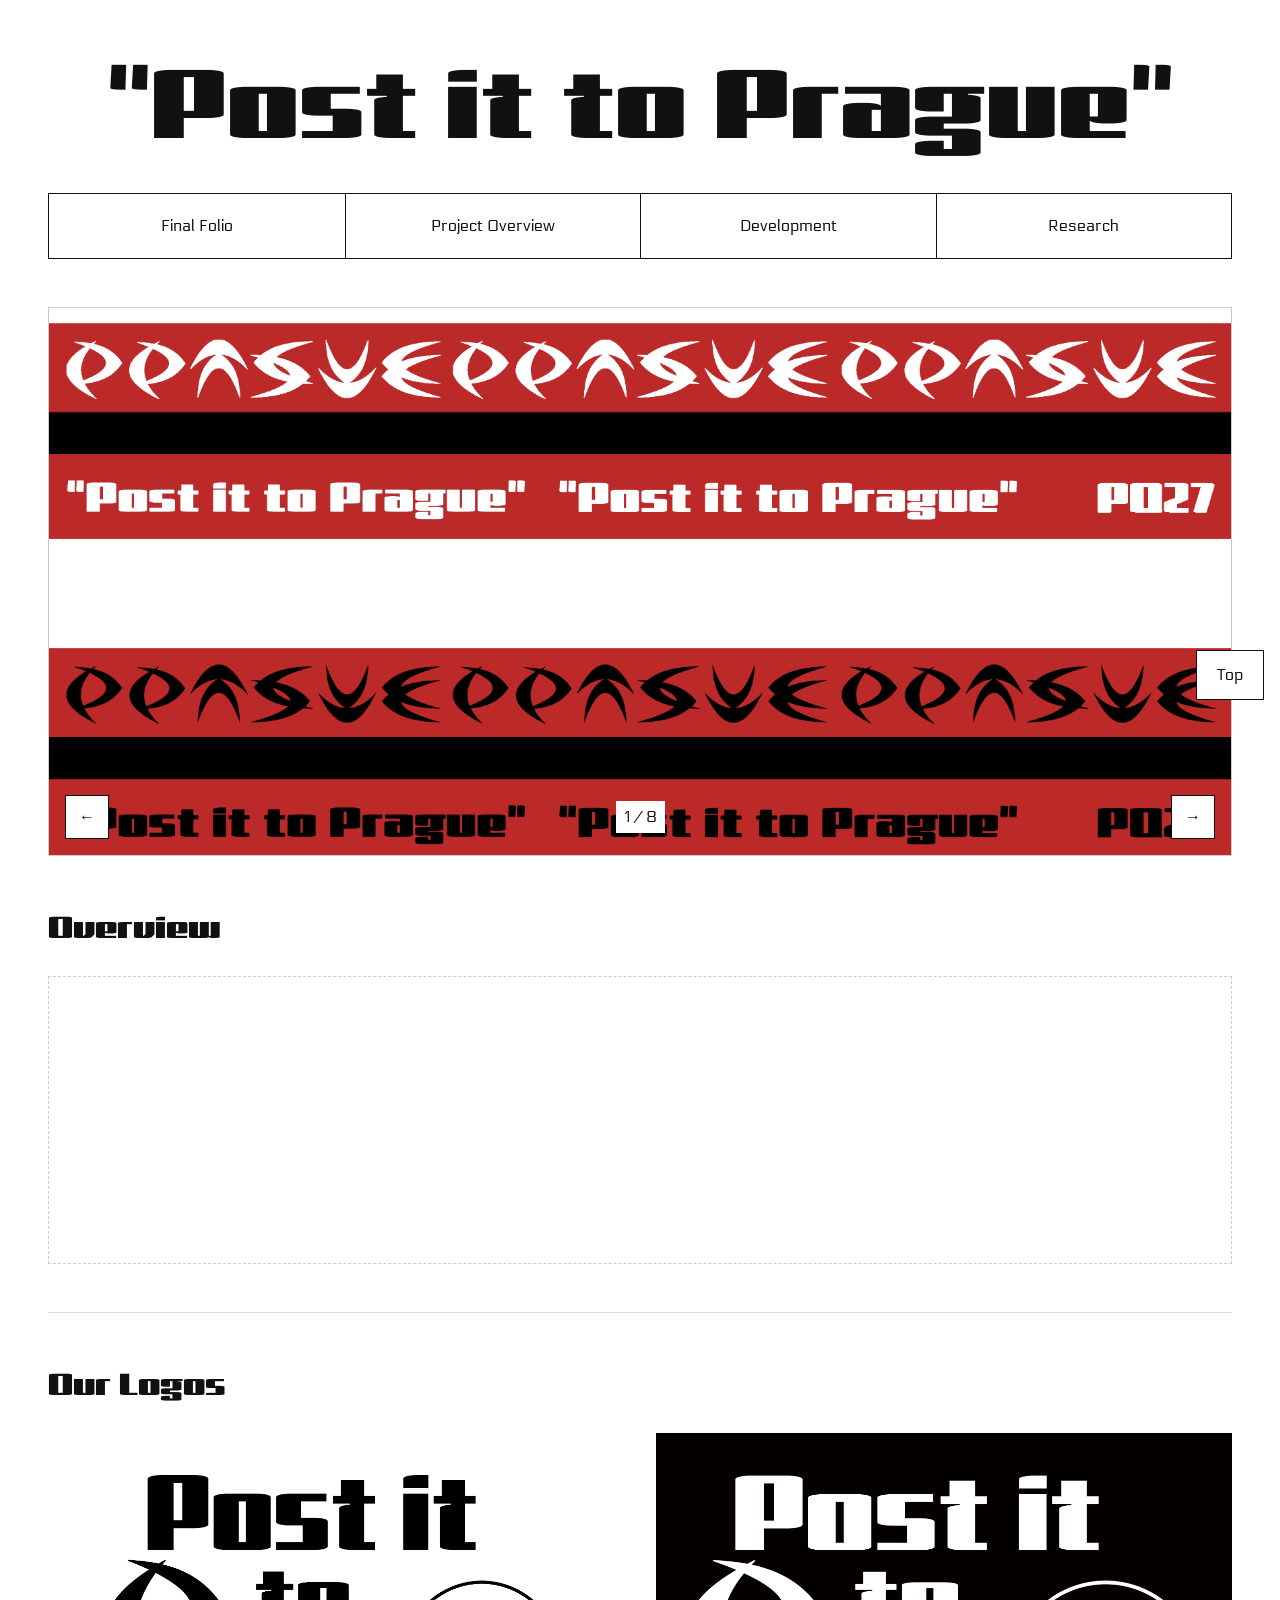
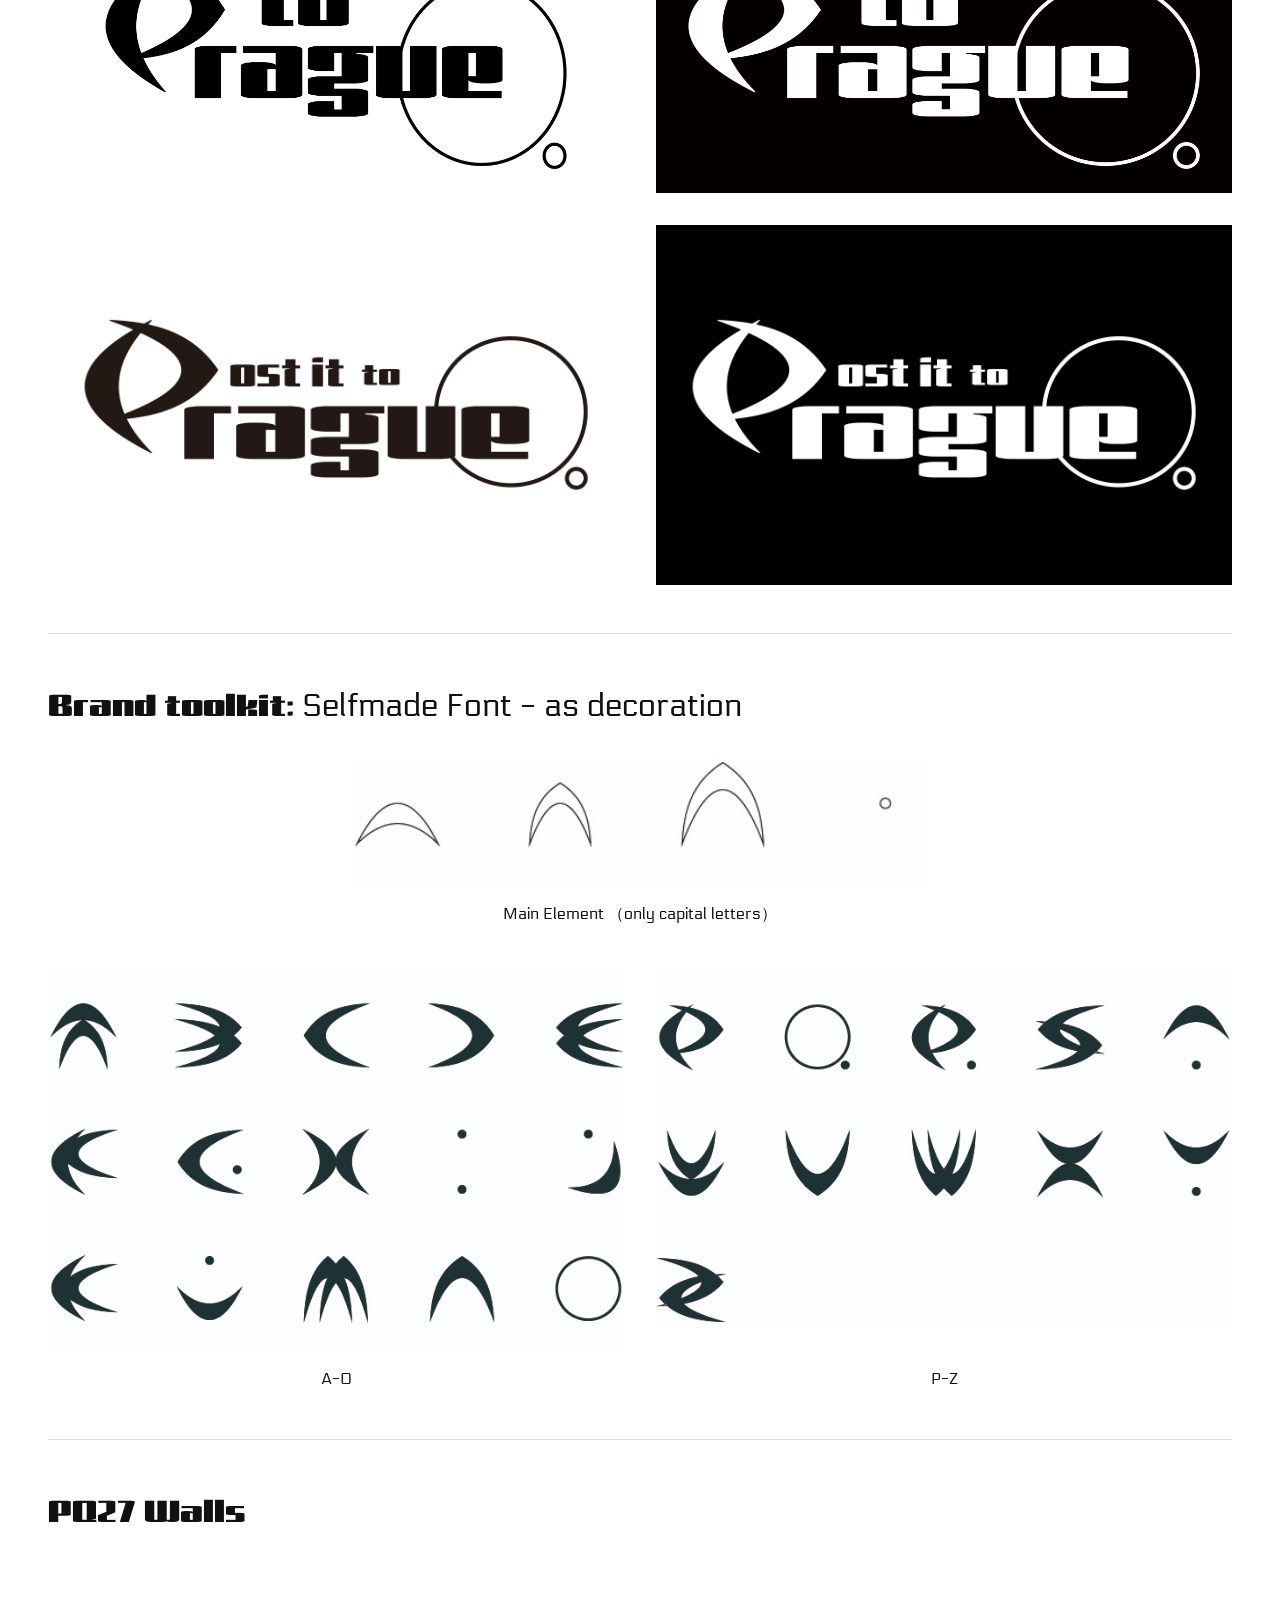
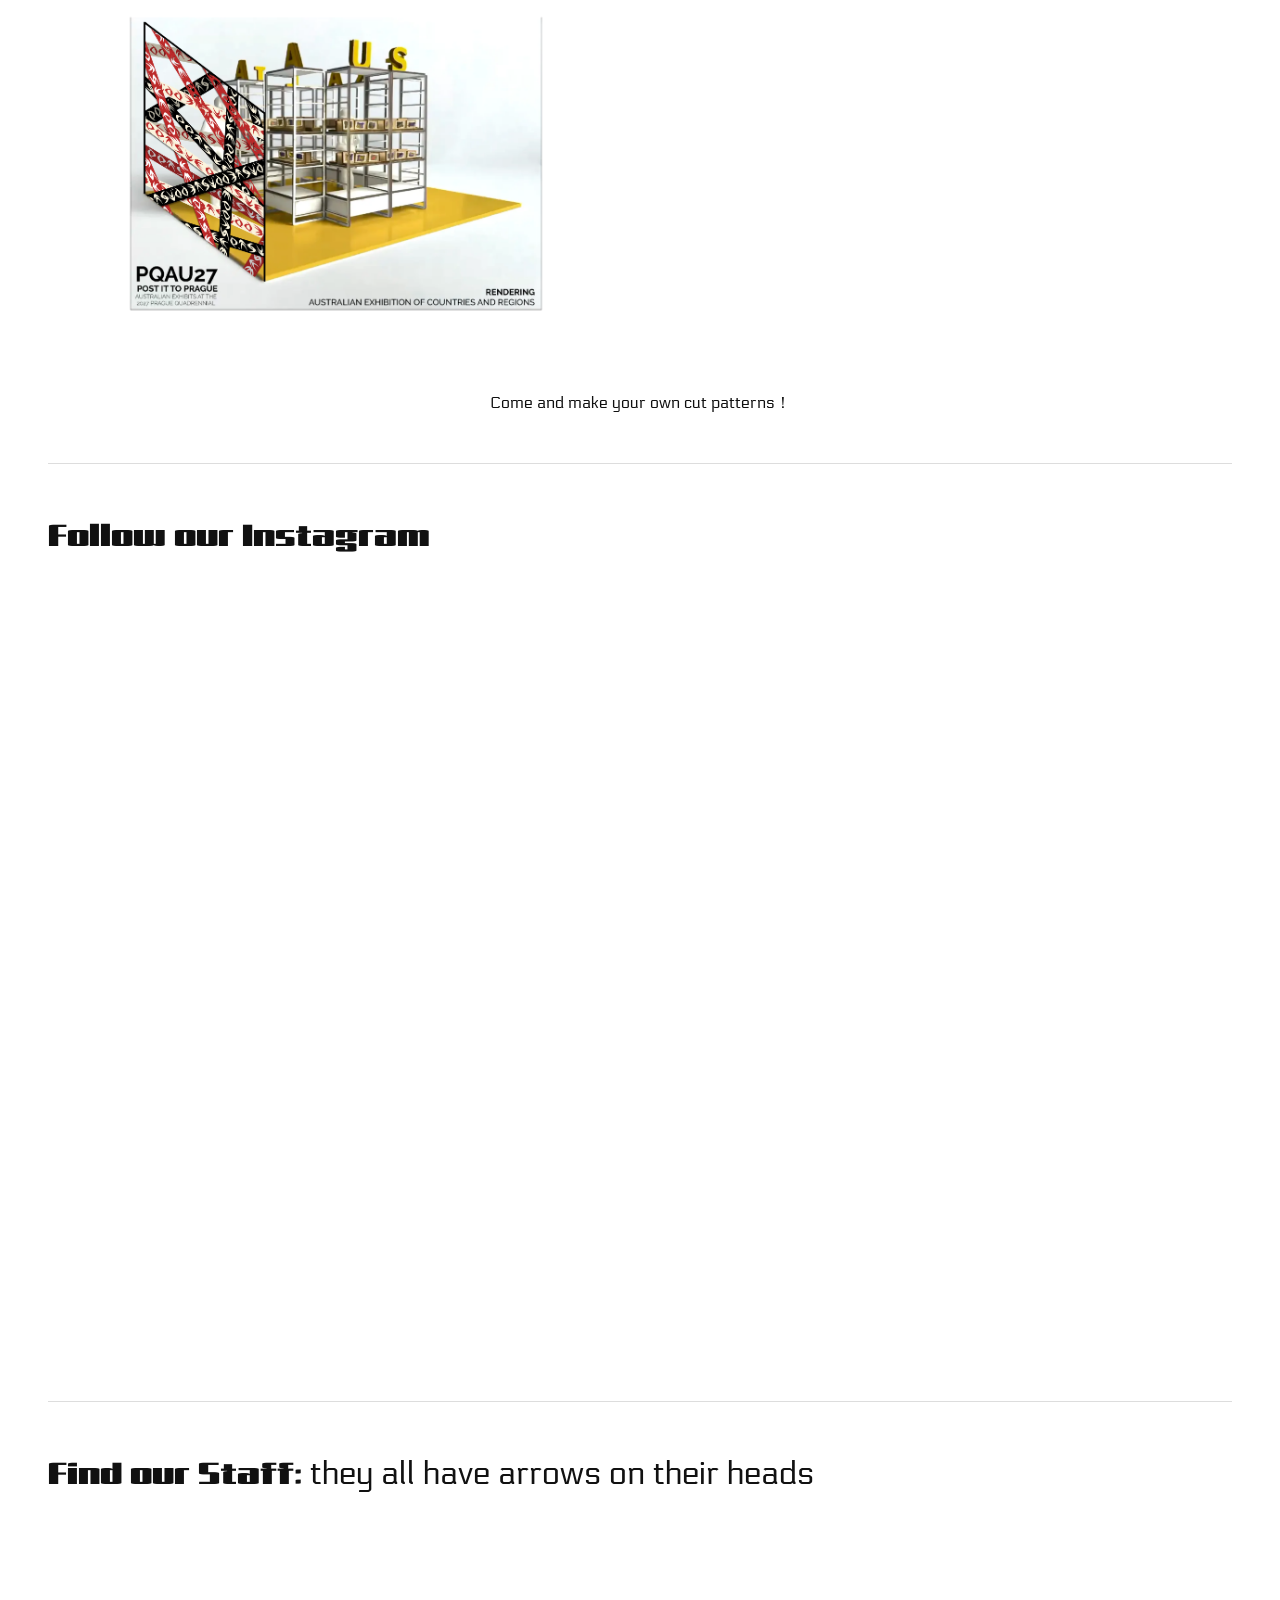
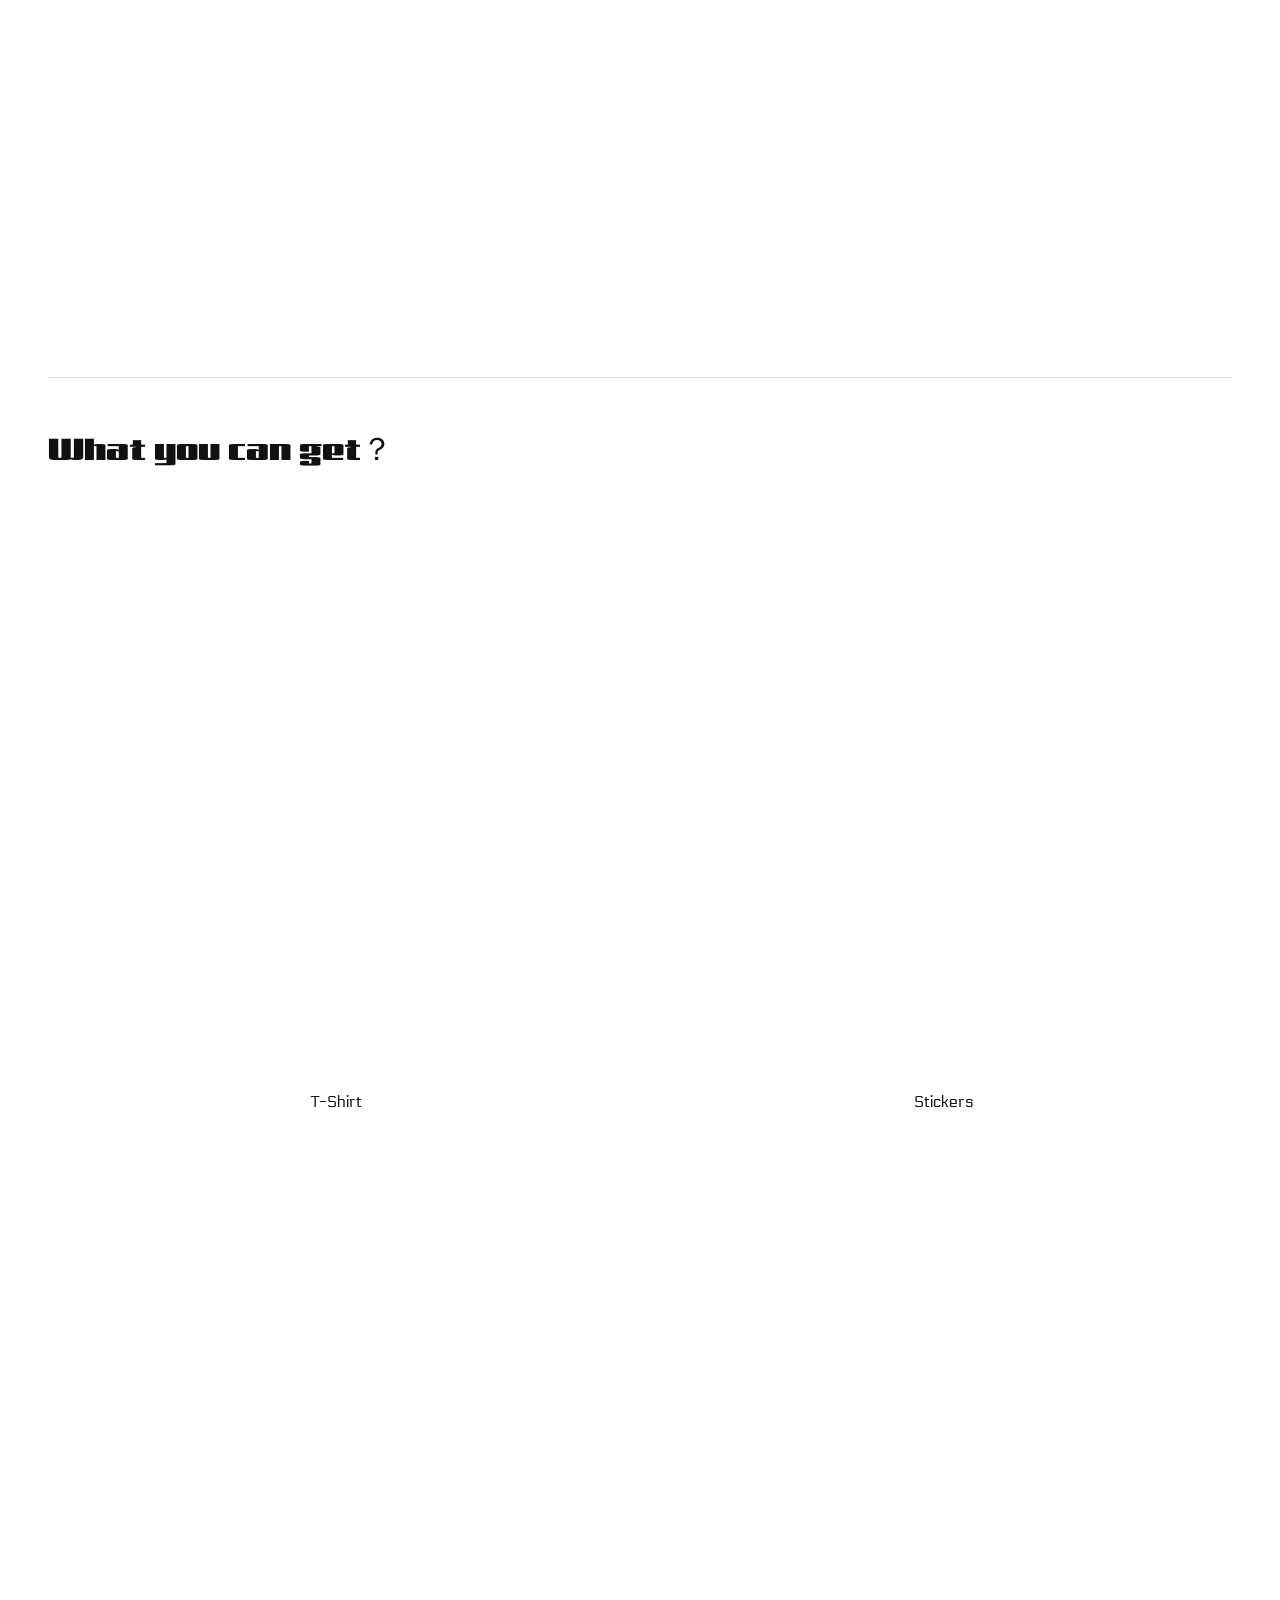
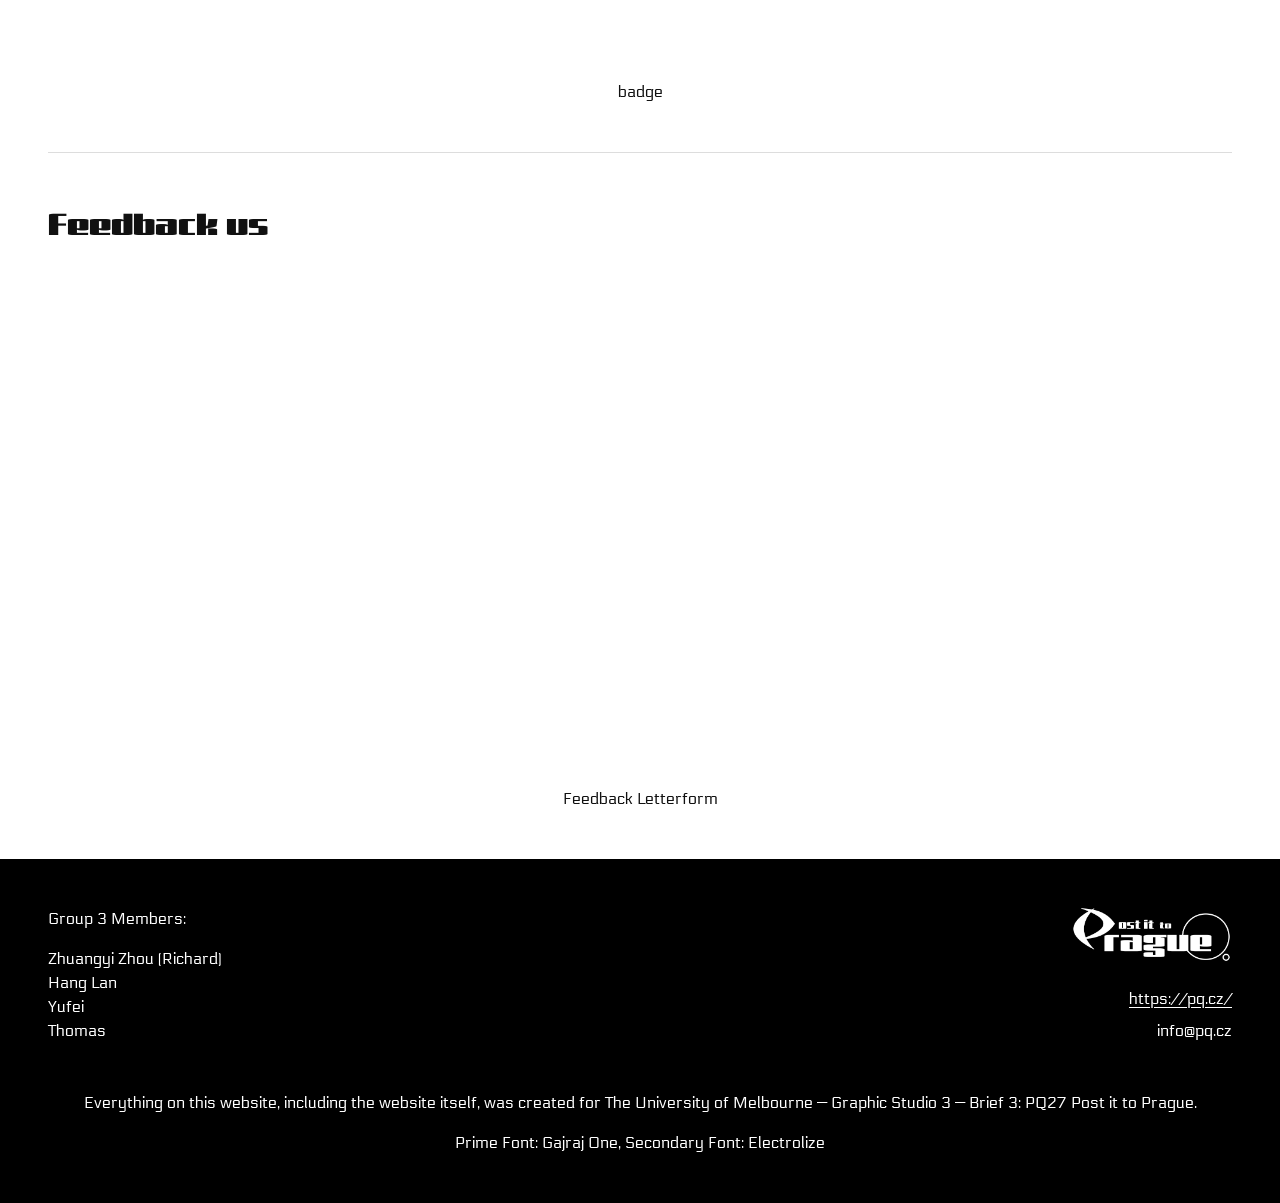
<file: index.html>
<!DOCTYPE html>
<html lang="en">
<head>
  <meta charset="UTF-8">
  <meta name="viewport" content="width=device-width, initial-scale=1.0">
  <title>Post it to Prague</title>
  <link rel="preconnect" href="https://fonts.googleapis.com">
  <link rel="preconnect" href="https://fonts.gstatic.com" crossorigin>
  <link href="https://fonts.googleapis.com/css2?family=Electrolize&family=Gajraj+One&display=swap" rel="stylesheet">
  <link rel="stylesheet" href="./style.css?v=feedback-letterform-1">
  <script src="./script.js?v=instagram-zoom-1" defer></script>
</head>
<body id="top">
  <div class="page-background" aria-hidden="true">
    <div class="page-background-left"></div>
    <div class="page-background-right"></div>
  </div>
  <header class="project-header">
    <h1>“Post it to Prague”</h1>
    <nav class="project-nav" aria-label="Project sections">
      <a href="./final-folio.html">Final Folio</a>
      <a href="./project-overview.html?v=overview-page-1">Project Overview</a>
      <a href="./development.html?v=heading-2">Development</a>
      <a href="./research.html">Research</a>
    </nav>
  </header>
  <main>
    <div class="gallery" role="region" aria-label="Project images" aria-roledescription="carousel">
      <div class="gallery-frame">
        <img class="gallery-image" hidden alt="">
        <div class="gallery-pair" hidden>
          <img src="./assets/gallery/Roundbadge1.png" alt="PQ27 round badge" loading="lazy" decoding="async">
          <img src="./assets/gallery/sticker5.png" alt="To Prague from Australia sticker" loading="lazy" decoding="async">
        </div>
        <div class="gallery-controls">
          <button type="button" class="gallery-previous" aria-label="Previous image" disabled>←</button>
          <span class="gallery-counter" aria-live="polite" aria-atomic="true"></span>
          <button type="button" class="gallery-next" aria-label="Next image" disabled>→</button>
        </div>
      </div>
    </div>
    <section id="overview" aria-labelledby="overview-title">
      <h2 id="overview-title">Overview</h2>
      <div class="content-placeholder" aria-hidden="true"><!-- Project overview content will be added here. --></div>
    </section>
    <section id="our-logos" aria-labelledby="logos-title">
      <h2 id="logos-title" class="brand-title">Our Logos</h2>
      <div class="logos-grid">
        <button type="button" class="home-image logo-panel logo-stacked-black" aria-label="Enlarge Stacked black logo"><img src="./assets/logos/stacked-black.png" alt="Stacked black logo" loading="eager"></button>
        <button type="button" class="home-image logo-panel logo-stacked-white" aria-label="Enlarge Stacked white logo"><img src="./assets/gallery/fnalbiglogo1.png" alt="Stacked white logo" loading="eager"></button>
        <button type="button" class="home-image logo-panel logo-horizontal" aria-label="Enlarge Horizontal black logo"><img src="./assets/logos/horizontal-black.png" alt="Horizontal black logo" loading="eager"></button>
        <button type="button" class="home-image logo-panel logo-horizontal logo-dark" aria-label="Enlarge Horizontal white logo"><img src="./assets/logos/horizontal-white.png" alt="Horizontal white logo" loading="eager"></button>
      </div>
    </section>
    <section id="brand-toolkit" aria-labelledby="brand-toolkit-title">
      <h2 id="brand-toolkit-title"><span class="brand-title">Brand toolkit:</span><span class="brand-description"> Selfmade Font - as decoration</span></h2>
      <figure class="brand-main-element">
        <button type="button" class="brand-font-panel brand-font-main home-image" aria-label="Enlarge decorative font"><img src="./assets/brand-toolkit/pq27-font1black.jpg" alt="Main decorative font elements" loading="lazy" decoding="async"></button>
        <figcaption>Main Element （only capital letters）</figcaption>
      </figure>
      <div class="brand-font-panels">
        <figure class="brand-font-group">
          <button type="button" class="brand-font-panel brand-font-first home-image" aria-label="Enlarge decorative font"><img src="./assets/brand-toolkit/pq27-font1black.jpg" alt="Selfmade capital letters A–O" loading="lazy" decoding="async"></button>
          <figcaption>A-O</figcaption>
        </figure>
        <figure class="brand-font-group">
          <button type="button" class="brand-font-panel brand-font-second home-image" aria-label="Enlarge decorative font"><img src="./assets/brand-toolkit/pq27-font1black.jpg" alt="Selfmade capital letters P–Z" loading="lazy" decoding="async"></button>
          <figcaption>P-Z</figcaption>
        </figure>
      </div>
    </section>
    <section id="pq27-walls" aria-labelledby="pq27-walls-title">
      <h2 id="pq27-walls-title">PQ27 Walls</h2>
      <div class="walls-images">
        <button type="button" class="home-image" aria-label="Enlarge PQ27 wall design"><img src="./assets/walls/PQwalls.png" alt="PQ27 exhibition wall design, first view" width="4961" height="3508" loading="lazy" decoding="async"></button>
        <button type="button" class="home-image" aria-label="Enlarge PQ27 wall design"><img src="./assets/walls/Pqwalls2.png" alt="PQ27 exhibition wall design, second view" width="4961" height="3508" loading="lazy" decoding="async"></button>
      </div>
      <p style="margin: 1.5rem 0 0; text-align: center;">Come and make your own cut patterns！</p>
    </section>
    <section id="instagram" aria-labelledby="instagram-title">
      <h2 id="instagram-title">Follow our Instagram</h2>
      <div class="instagram-six">
        <button type="button" class="home-image instagram-cropped" aria-label="Enlarge Instagram mockup 1"><span class="instagram-crop-window"><img src="./assets/instagram/Instagram1mockup1.png" alt="Instagram mockup 1" loading="eager" width="3000" height="1964" decoding="async"></span></button>
        <button type="button" class="home-image instagram-cropped" aria-label="Enlarge Instagram mockup 2"><span class="instagram-crop-window"><img src="./assets/instagram/Instagram1mockup2.png" alt="Instagram mockup 2" loading="eager" width="3000" height="1964" decoding="async"></span></button>
        <button type="button" class="home-image instagram-cropped" aria-label="Enlarge Instagram mockup 3"><span class="instagram-crop-window"><img src="./assets/instagram/Instagram1mockup3.png" alt="Instagram mockup 3" loading="eager" width="3000" height="1964" decoding="async"></span></button>
        <button type="button" class="home-image instagram-poster" aria-label="Enlarge Prague poster 1"><img src="./assets/instagram/Poster1.png" alt="Prague poster 1" loading="lazy" decoding="async"></button>
        <button type="button" class="home-image instagram-poster" aria-label="Enlarge Prague poster 2"><img src="./assets/instagram/Poster2.png" alt="Prague poster 2" loading="lazy" decoding="async"></button>
        <button type="button" class="home-image instagram-poster" aria-label="Enlarge Prague poster 3"><img src="./assets/instagram/Poster3.png" alt="Prague poster 3" loading="lazy" decoding="async"></button>
      </div>
      <div class="instagram-two">
        <button type="button" class="home-image instagram-story" aria-label="Enlarge Instagram story mockup"><img src="./assets/instagram/Insstorymockup1.png" alt="Instagram story mockup" loading="lazy" decoding="async"></button>
        <button type="button" class="home-image " aria-label="Enlarge Exhibition posters on a wall"><img src="./assets/gallery/Posteronthewall.png" alt="Exhibition posters on a wall" loading="lazy" decoding="async"></button>
      </div>
    </section>
    <section id="find-our-staff" aria-labelledby="staff-title">
      <h2 id="staff-title"><span class="brand-title">Find our Staff:</span><span class="brand-description"> they all have arrows on their heads</span></h2>
      <div class="staff-images">
        <button type="button" class="home-image" aria-label="Enlarge staff T-shirt designs"><img src="./assets/staff/TshirtStaff1.png" alt="Staff T-shirt designs" width="4961" height="3508" loading="lazy" decoding="async"></button>
        <button type="button" class="home-image" aria-label="Enlarge staff outfit mockup"><img src="./assets/staff/TshirtStaffmockup1.png" alt="Staff outfit with an arrow above the cap" width="4961" height="3508" loading="lazy" decoding="async"></button>
      </div>
    </section>
    <section id="what-you-can-get" aria-labelledby="merch-title">
      <h2 id="merch-title" class="brand-title">What you can get？</h2>
      <div class="merch-images">
        <figure>
          <button type="button" class="home-image" aria-label="Enlarge T-Shirt"><img src="./assets/development/D_Tshirtmockup1.png" alt="Red PQ27 T-Shirt" loading="lazy" decoding="async"></button>
          <figcaption>T-Shirt</figcaption>
        </figure>
        <figure>
          <button type="button" class="home-image merch-stickers" aria-label="Enlarge Stickers"><img src="./assets/merch/stickerscombin1.png" alt="PQ27 sticker pack" loading="lazy" decoding="async"></button>
          <figcaption>Stickers</figcaption>
        </figure>
      </div>
      <figure class="merch-badge">
        <button type="button" class="home-image badge-crop" aria-label="Enlarge badge"><img src="./assets/development/Badgemockup1.png" alt="PQ27 badge front and back" loading="lazy" decoding="async"></button>
        <figcaption>badge</figcaption>
      </figure>
    </section>
    <section id="feedback-us" aria-labelledby="feedback-title">
      <h2 id="feedback-title" class="brand-title">Feedback us</h2>
      <figure class="feedback-letterform">
        <button type="button" class="home-image" aria-label="Enlarge Feedback Letterform"><img src="./assets/feedback/feedback-letterform.png" alt="PQ27 feedback letterform" width="1055" height="1491" loading="lazy" decoding="async"></button>
        <figcaption>Feedback Letterform</figcaption>
      </figure>
    </section>
  </main>
  <footer class="site-footer">
    <div class="footer-content">
      <div class="footer-top">
        <div class="footer-members">
          <p>Group 3 Members:</p>
          <ul>
            <li>Zhuangyi Zhou (Richard)</li>
            <li>Hang Lan</li>
            <li>Yufei</li>
            <li>Thomas</li>
          </ul>
        </div>
        <div class="footer-brand">
          <div class="footer-logo"><img src="./assets/finallogoblack1.png" alt="Post it to Prague" width="3508" height="2480"></div>
          <div class="footer-contact">
            <a href="https://pq.cz/">https://pq.cz/</a>
            <span>info@pq.cz</span>
          </div>
        </div>
      </div>
      <p class="footer-note">Everything on this website, including the website itself, was created for The University of Melbourne — Graphic Studio 3 — Brief 3: PQ27 Post it to Prague.</p>
      <p class="footer-fonts" style="margin: 1rem 0 0; text-align: center;">Prime Font: Gajraj One, Secondary Font: Electrolize</p>
    </div>
  </footer>
  <nav class="development-actions" aria-label="Page controls">
    <a href="#top">Top</a>
  </nav>
  <dialog class="image-lightbox" aria-label="Enlarged image">
    <button type="button" class="lightbox-close" aria-label="Close enlarged image">×</button>
    <img class="lightbox-image" alt="">
  </dialog>
</body>
</html>
</file>
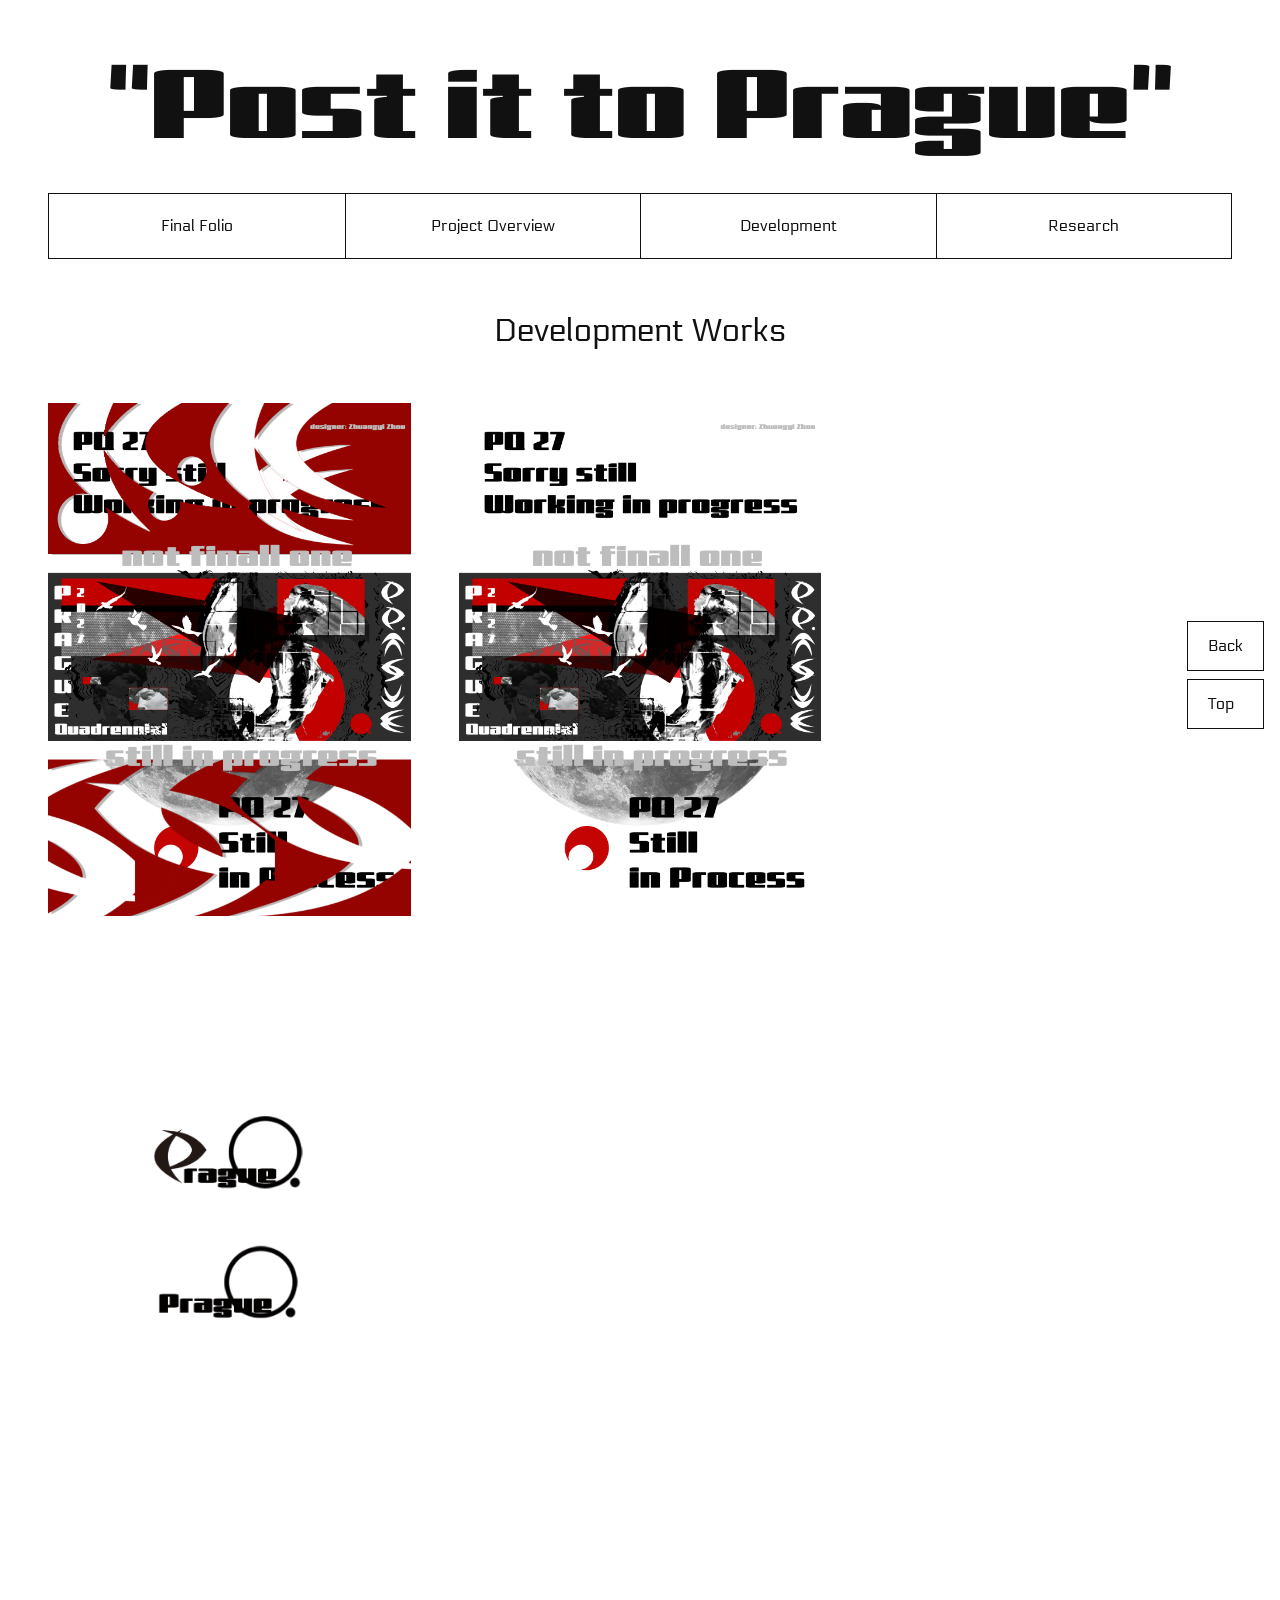
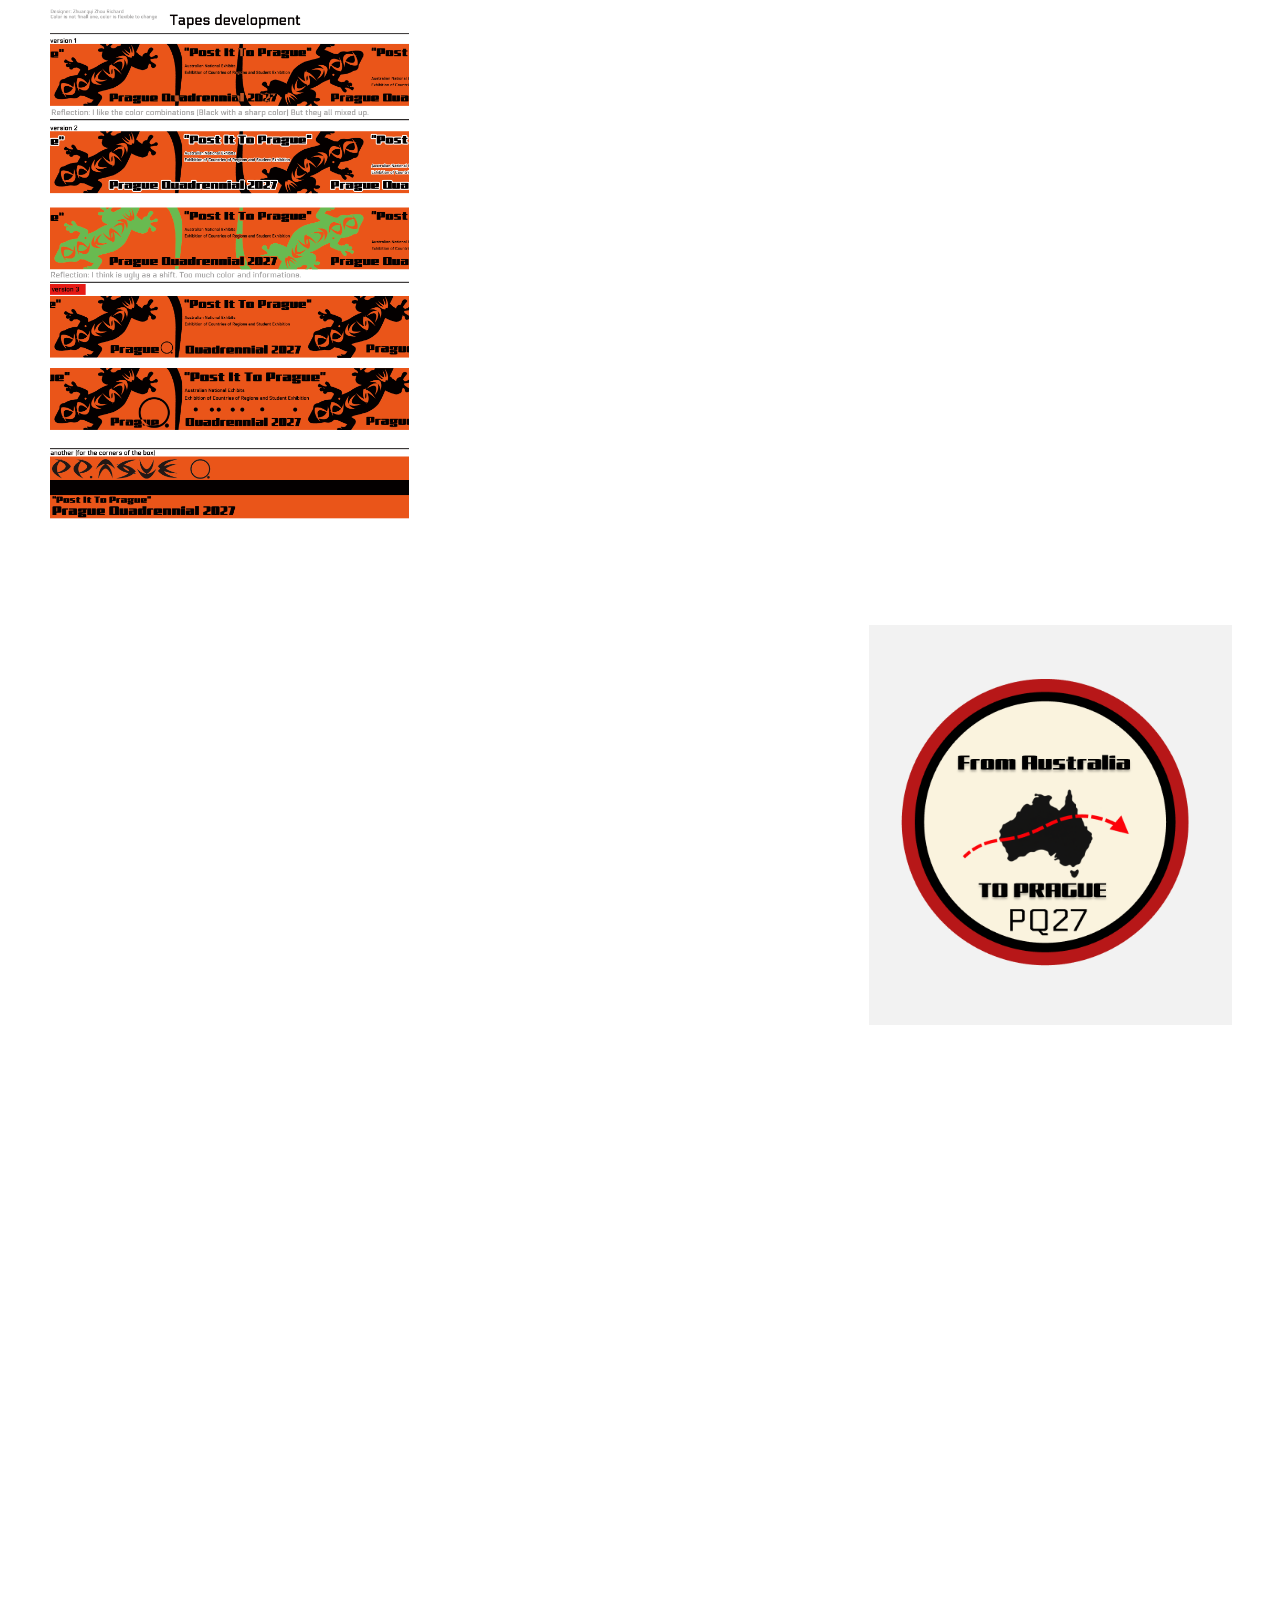
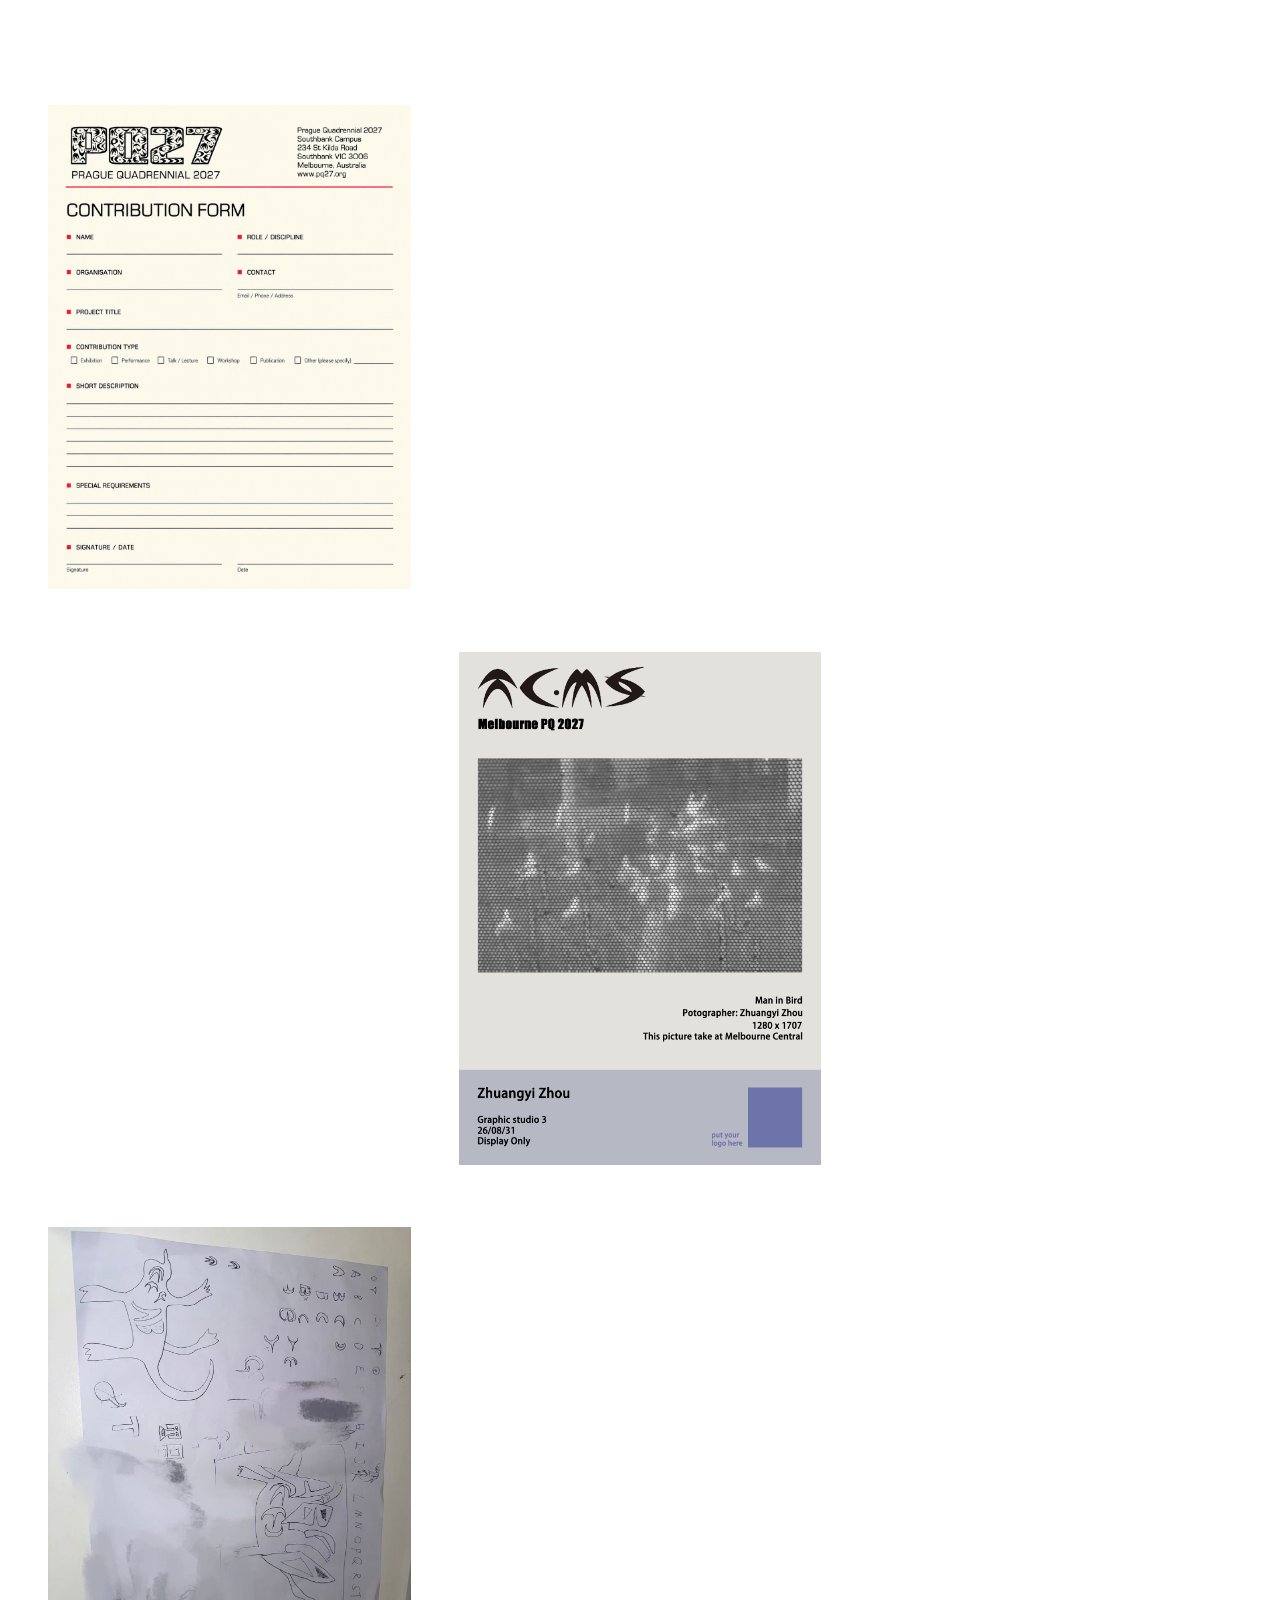
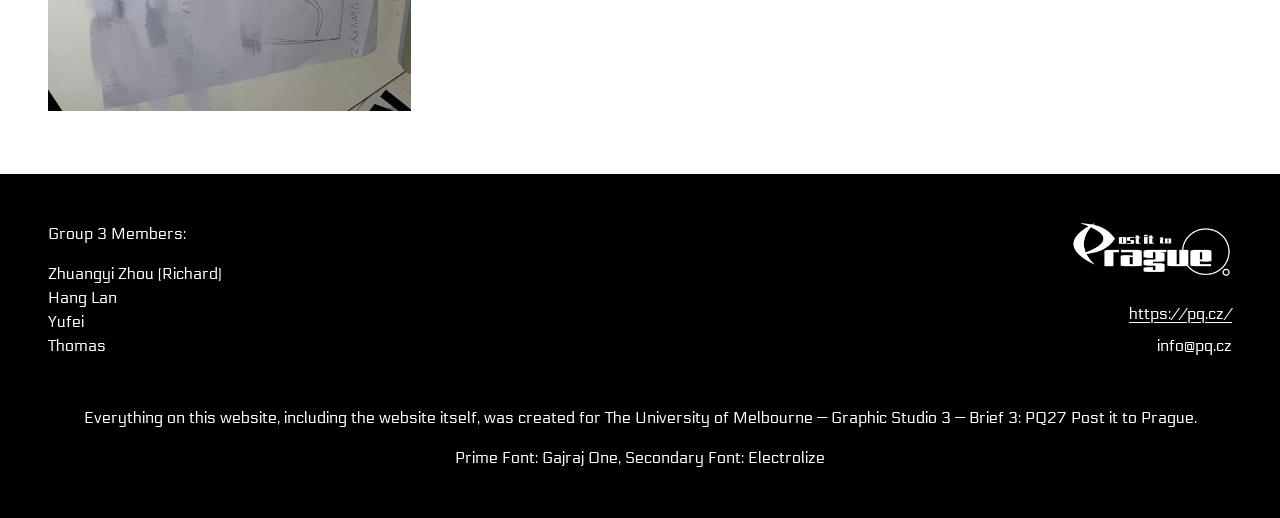
<file: development.html>
<!DOCTYPE html>
<html lang="en">
<head>
  <meta charset="UTF-8">
  <meta name="viewport" content="width=device-width, initial-scale=1.0">
  <title>Development — Post it to Prague</title>
  <link rel="preconnect" href="https://fonts.googleapis.com">
  <link rel="preconnect" href="https://fonts.gstatic.com" crossorigin>
  <link href="https://fonts.googleapis.com/css2?family=Electrolize&family=Gajraj+One&display=swap" rel="stylesheet">
  <link rel="stylesheet" href="./style.css?v=footer-right-1">
  <script src="./script.js?v=lightbox-1" defer></script>
</head>
<body id="top">
  <div class="page-background" aria-hidden="true">
    <div class="page-background-left"></div>
    <div class="page-background-right"></div>
  </div>
  <header class="project-header">
    <h1><a class="project-home-link" href="./index.html">“Post it to Prague”</a></h1>
    <nav class="project-nav" aria-label="Project sections">
      <a href="./final-folio.html">Final Folio</a>
      <a href="./project-overview.html">Project Overview</a>
      <a href="./development.html?v=heading-2" aria-current="page">Development</a>
      <a href="./research.html">Research</a>
    </nav>
  </header>
  <main class="development-page" aria-labelledby="page-heading">
    <h2 class="page-heading" id="page-heading">Development Works</h2>
    <div class="development-content">
    <button type="button" class="development-board" aria-label="Enlarge Collage development 1"><img src="./assets/development/D_Collagedevelopment1.png" alt="Collage development 1" loading="lazy" decoding="async"></button>
    <button type="button" class="development-board" aria-label="Enlarge Collage development 2"><img src="./assets/development/D_Collagedevelopment2.png" alt="Collage development 2" loading="lazy" decoding="async"></button>
    <button type="button" class="development-board" aria-label="Enlarge Logo development 1"><img src="./assets/development/D_logodevelopment1.png" alt="Logo development 1" loading="lazy" decoding="async"></button>
    <button type="button" class="development-board" aria-label="Enlarge Logo development 2"><img src="./assets/development/D_logodevelopment2.png" alt="Logo development 2" loading="lazy" decoding="async"></button>
    <button type="button" class="development-board" aria-label="Enlarge Logo development 3"><img src="./assets/development/D_logodevelopment3.png" alt="Logo development 3" loading="lazy" decoding="async"></button>
    <button type="button" class="development-board" aria-label="Enlarge Logo development 4"><img src="./assets/development/D_logodevelopment4.png" alt="Logo development 4" loading="lazy" decoding="async"></button>
    <button type="button" class="development-board" aria-label="Enlarge Poster development 1"><img src="./assets/development/D_Posterdevelopment1.png" alt="Poster development 1" loading="lazy" decoding="async"></button>
    <button type="button" class="development-board" aria-label="Enlarge Poster development 2"><img src="./assets/development/D_Posterdevelopment2.png" alt="Poster development 2" loading="lazy" decoding="async"></button>
    <button type="button" class="development-board" aria-label="Enlarge Tape development 1"><img src="./assets/development/D_Tapedevelopment1.png" alt="Tape development 1" loading="lazy" decoding="async"></button>
    <button type="button" class="development-board" aria-label="Enlarge Tape development 2"><img src="./assets/development/D_Tapedevelopment2.png" alt="Tape development 2" loading="lazy" decoding="async"></button>
    <button type="button" class="development-board" aria-label="Enlarge T-shirt design mockup"><img src="./assets/development/D_Tshirtmockup1.png" alt="T-shirt design mockup" loading="lazy" decoding="async"></button>
    <button type="button" class="development-board" aria-label="Enlarge Badge design mockup"><img src="./assets/development/Badgemockup1.png" alt="Badge design mockup" loading="lazy" decoding="async"></button>
    <button type="button" class="development-board" aria-label="Enlarge Corner tape design"><img src="./assets/development/connertape1.png" alt="Corner tape design" loading="lazy" decoding="async"></button>
    <button type="button" class="development-board" aria-label="Enlarge Corner tape design alternate version"><img src="./assets/development/connertape1rp.png" alt="Corner tape design alternate version" loading="lazy" decoding="async"></button>
    <button type="button" class="development-board" aria-label="Enlarge Tape on box mockup"><img src="./assets/development/tapeonboxmockup1.png" alt="Tape on box mockup" loading="lazy" decoding="async"></button>
    <button type="button" class="development-board" aria-label="Enlarge Tape development variations and reflections"><img src="./assets/development/Tapesdevelopment1.png" alt="Tape development variations and reflections" loading="lazy" decoding="async"></button>
    <button type="button" class="development-board" aria-label="Enlarge Tape cutout experiment and inspiration"><img src="./assets/development/tapesdevelopment2.png" alt="Tape cutout experiment and inspiration" loading="lazy" decoding="async"></button>
    <button type="button" class="development-board" aria-label="Enlarge Posted to Prague sticker"><img src="./assets/development/%E5%BE%AE%E4%BF%A1%E5%9B%BE%E7%89%87_20260914235624_134_18.png" alt="Posted to Prague sticker" loading="lazy" decoding="async"></button>
    <button type="button" class="development-board" aria-label="Enlarge Contributor and box information label"><img src="./assets/development/%E5%BE%AE%E4%BF%A1%E5%9B%BE%E7%89%87_20260915010831_773_247.png" alt="Contributor and box information label" loading="lazy" decoding="async"></button>
    <button type="button" class="development-board" aria-label="Enlarge Australia to Prague label"><img src="./assets/development/%E5%BE%AE%E4%BF%A1%E5%9B%BE%E7%89%87_20260908105103_309_247.jpg" alt="Australia to Prague label" loading="lazy" decoding="async"></button>
    <button type="button" class="development-board" aria-label="Enlarge Australia to Prague badge design"><img src="./assets/development/%E5%BE%AE%E4%BF%A1%E5%9B%BE%E7%89%87_20260912212510_597_247.png" alt="Australia to Prague badge design" loading="lazy" decoding="async"></button>
    <button type="button" class="development-board" aria-label="Enlarge Fragile creative process label"><img src="./assets/development/%E5%BE%AE%E4%BF%A1%E5%9B%BE%E7%89%87_20260913235917_472_247.png" alt="Fragile creative process label" loading="lazy" decoding="async"></button>
    <button type="button" class="development-board" aria-label="Enlarge Three poster layout variations"><img src="./assets/development/%E5%BE%AE%E4%BF%A1%E5%9B%BE%E7%89%87_20260914145725_529_247.jpg" alt="Three poster layout variations" loading="lazy" decoding="async"></button>
    <button type="button" class="development-board" aria-label="Enlarge PQ27 letterhead"><img src="./assets/development/%E5%BE%AE%E4%BF%A1%E5%9B%BE%E7%89%87_20260915005240_769_247.png" alt="PQ27 letterhead" loading="lazy" decoding="async"></button>
    <button type="button" class="development-board" aria-label="Enlarge PQ27 contribution form"><img src="./assets/development/%E5%BE%AE%E4%BF%A1%E5%9B%BE%E7%89%87_20260915005737_770_247.png" alt="PQ27 contribution form" loading="lazy" decoding="async"></button>
    <button type="button" class="development-board" aria-label="Enlarge Packaged sticker collection mockup"><img src="./assets/development/%E5%BE%AE%E4%BF%A1%E5%9B%BE%E7%89%87_20260915013227_792_247.png" alt="Packaged sticker collection mockup" loading="lazy" decoding="async"></button>
    <button type="button" class="development-board" aria-label="Enlarge Contributor label on a box mockup"><img src="./assets/development/%E5%BE%AE%E4%BF%A1%E5%9B%BE%E7%89%87_20260915015008_800_247.png" alt="Contributor label on a box mockup" loading="lazy" decoding="async"></button>
    <button type="button" class="development-board" aria-label="Enlarge Visitor T-shirt front and back mockup"><img src="./assets/development/%E5%BE%AE%E4%BF%A1%E5%9B%BE%E7%89%87_20260917214748_974_247.png" alt="Visitor T-shirt front and back mockup" loading="lazy" decoding="async"></button>
    <button type="button" class="development-board" aria-label="Enlarge Poster application variation"><img src="./assets/development/application2.png" alt="Poster application variation" loading="lazy" decoding="async"></button>
    <button type="button" class="development-board" aria-label="Enlarge Project colour palette"><img src="./assets/development/%E5%BE%AE%E4%BF%A1%E5%9B%BE%E7%89%87_20260914205422_671_247.jpg" alt="Project colour palette" loading="lazy" decoding="async"></button>
    <button type="button" class="development-board" aria-label="Enlarge Letterform and gecko sketches"><img src="./assets/development/%E5%BE%AE%E4%BF%A1%E5%9B%BE%E7%89%87_20260915024304_137_18.jpg" alt="Letterform and gecko sketches" loading="lazy" decoding="async"></button>
    <button type="button" class="development-board" aria-label="Enlarge Typography and tape concept sketches"><img src="./assets/development/%E5%BE%AE%E4%BF%A1%E5%9B%BE%E7%89%87_20260915024324_138_18.jpg" alt="Typography and tape concept sketches" loading="lazy" decoding="async"></button>
    <button type="button" class="development-board" aria-label="Enlarge Pattern and poster layout sketches"><img src="./assets/development/%E5%BE%AE%E4%BF%A1%E5%9B%BE%E7%89%87_20260915024325_139_18.jpg" alt="Pattern and poster layout sketches" loading="lazy" decoding="async"></button>
    </div>
  </main>
  <footer class="site-footer">
    <div class="footer-content">
      <div class="footer-top">
        <div class="footer-members">
          <p>Group 3 Members:</p>
          <ul>
            <li>Zhuangyi Zhou (Richard)</li>
            <li>Hang Lan</li>
            <li>Yufei</li>
            <li>Thomas</li>
          </ul>
        </div>
        <div class="footer-brand">
          <div class="footer-logo"><img src="./assets/finallogoblack1.png" alt="Post it to Prague" width="3508" height="2480"></div>
          <div class="footer-contact">
            <a href="https://pq.cz/">https://pq.cz/</a>
            <span>info@pq.cz</span>
          </div>
        </div>
      </div>
      <p class="footer-note">Everything on this website, including the website itself, was created for The University of Melbourne — Graphic Studio 3 — Brief 3: PQ27 Post it to Prague.</p>
      <p class="footer-fonts" style="margin: 1rem 0 0; text-align: center;">Prime Font: Gajraj One, Secondary Font: Electrolize</p>
    </div>
  </footer>
  <nav class="development-actions" aria-label="Page controls">
    <a href="./index.html">Back</a>
    <a href="#top">Top</a>
  </nav>
  <dialog class="image-lightbox" aria-label="Enlarged image">
    <button type="button" class="lightbox-close" aria-label="Close enlarged image">×</button>
    <img class="lightbox-image" alt="">
  </dialog>
</body>
</html>
</file>
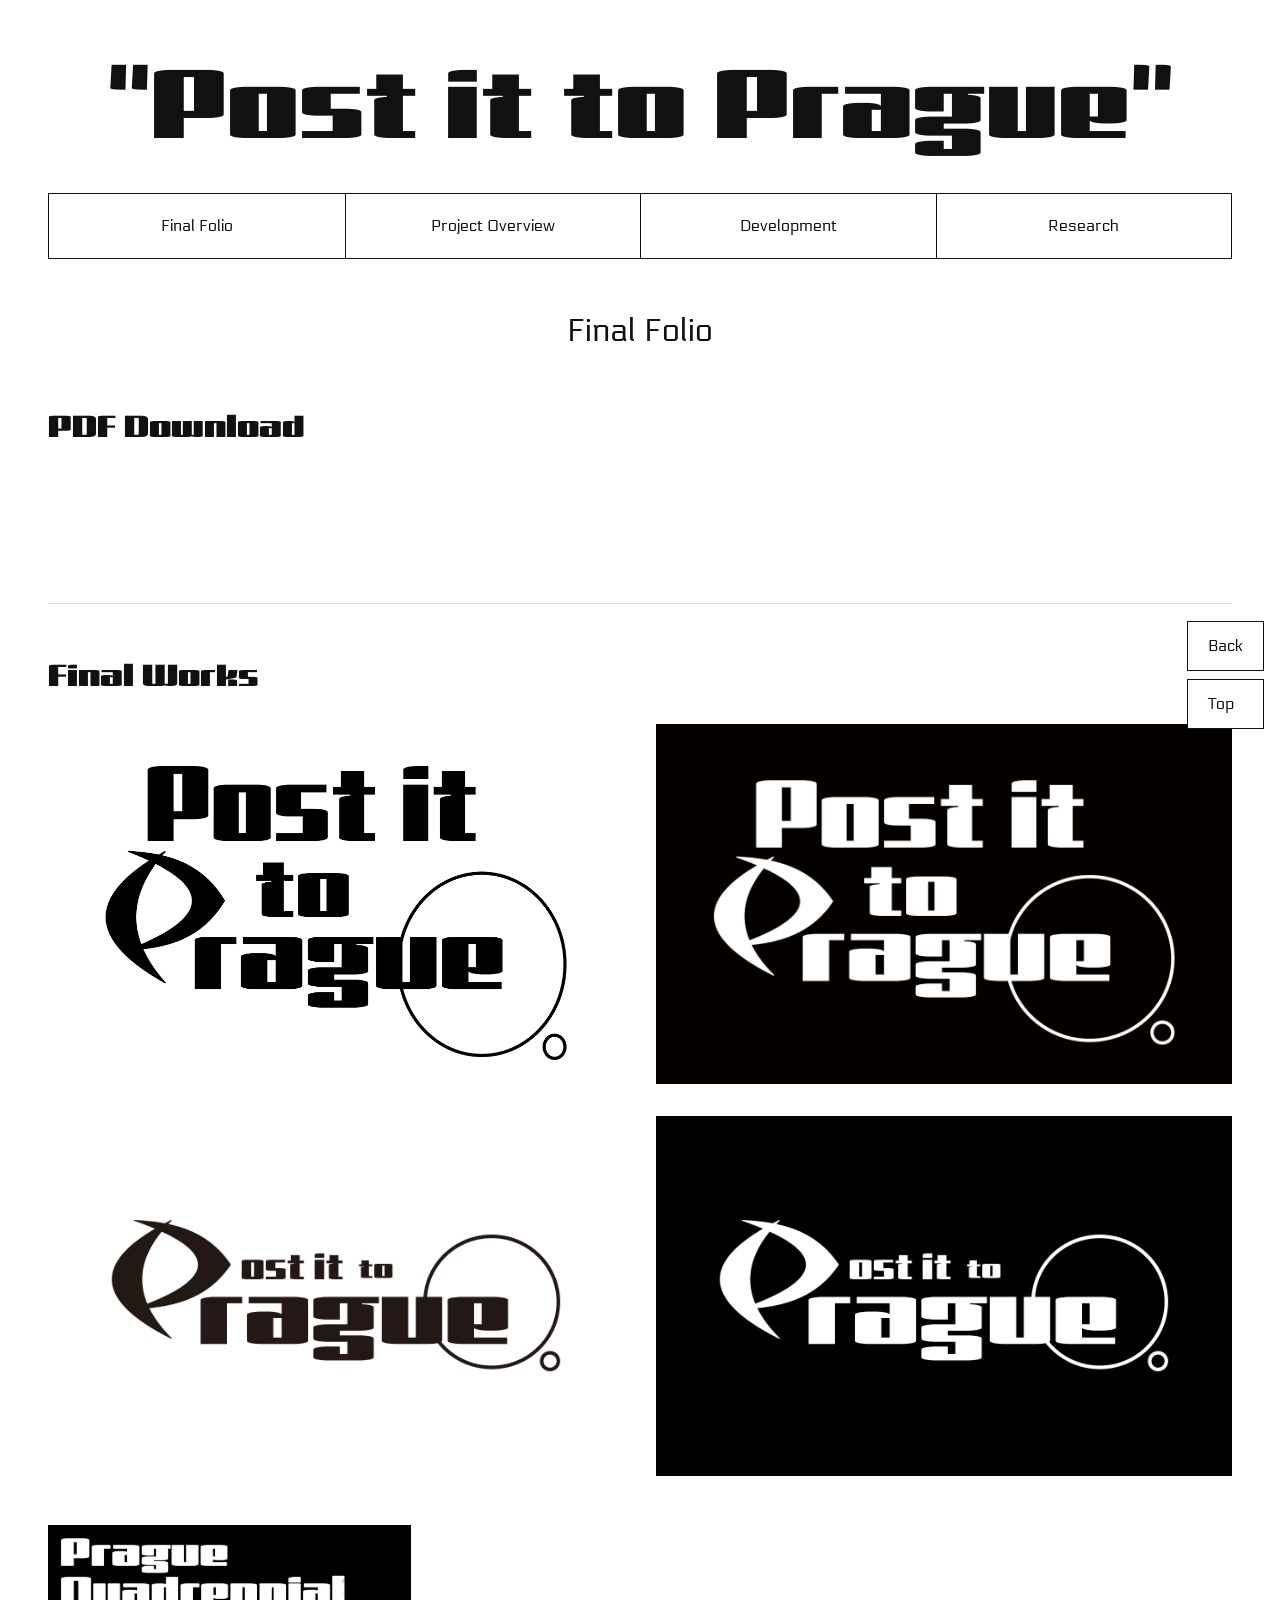
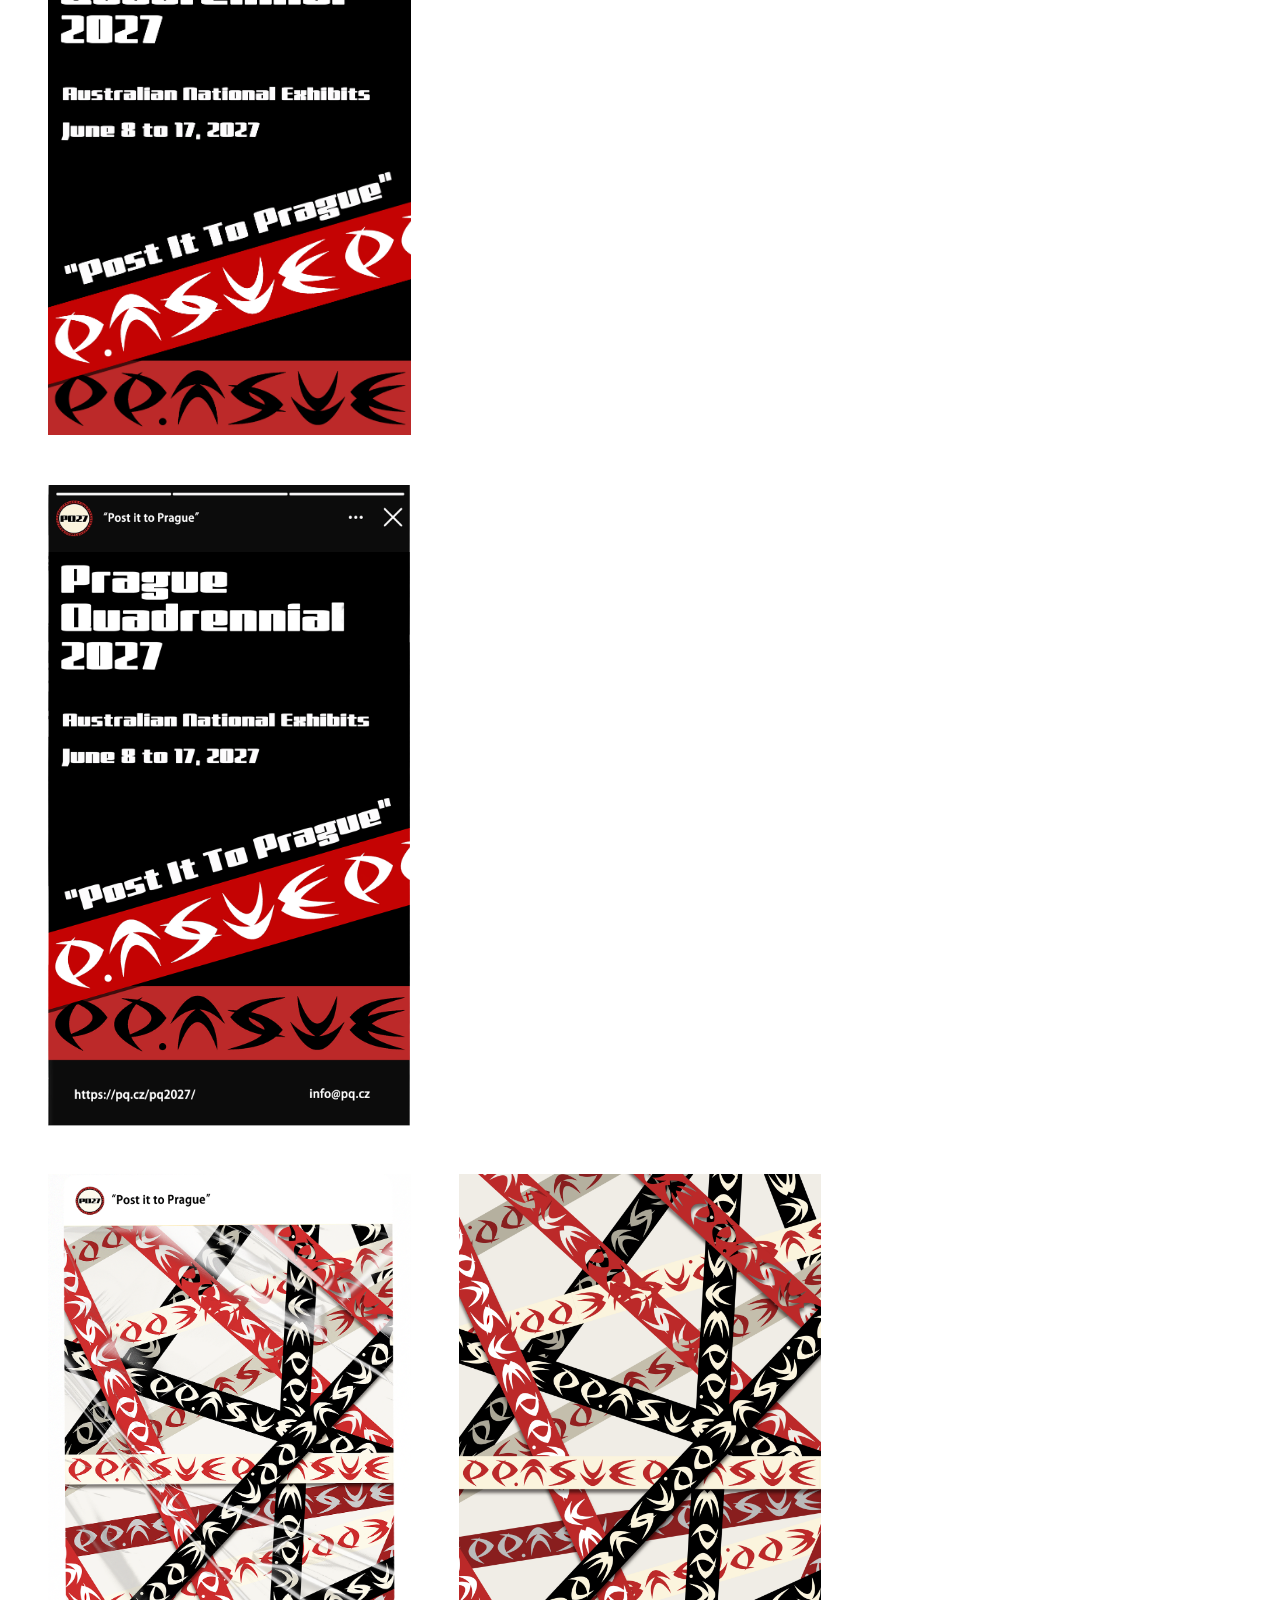
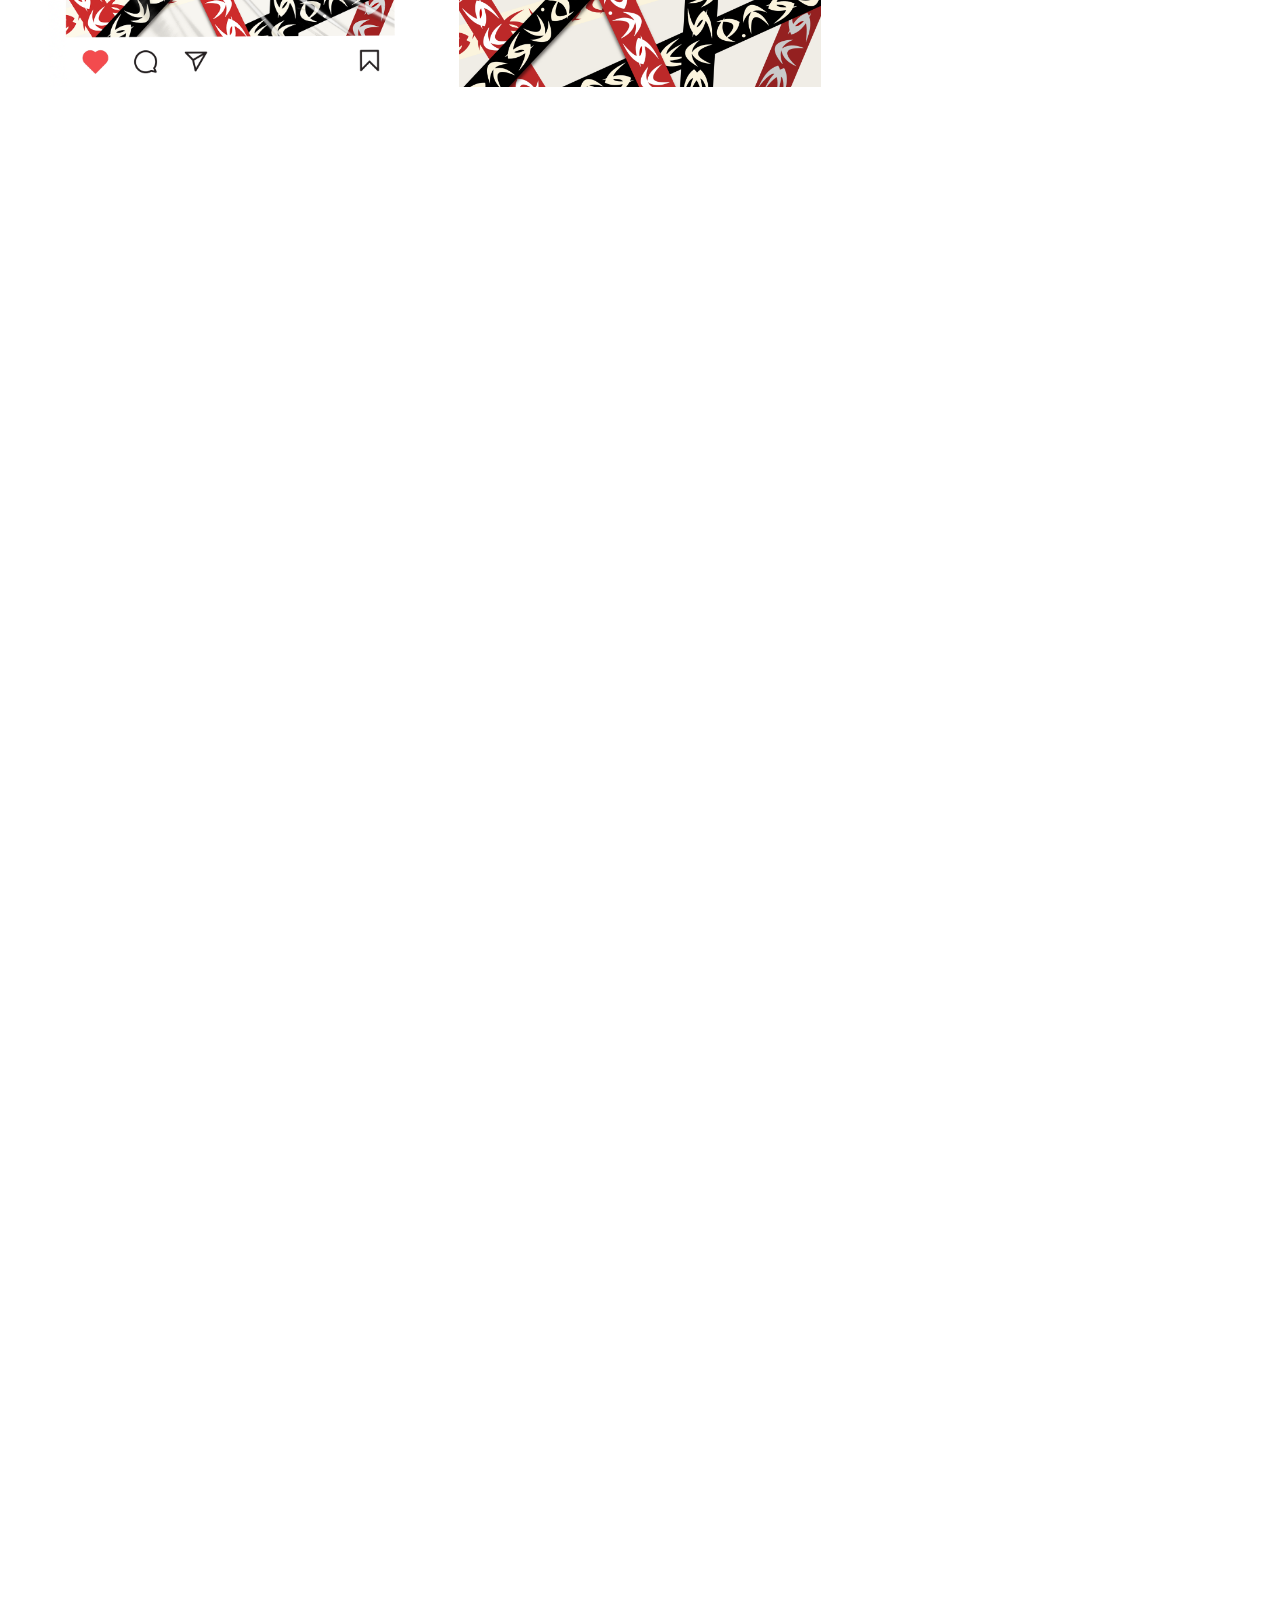
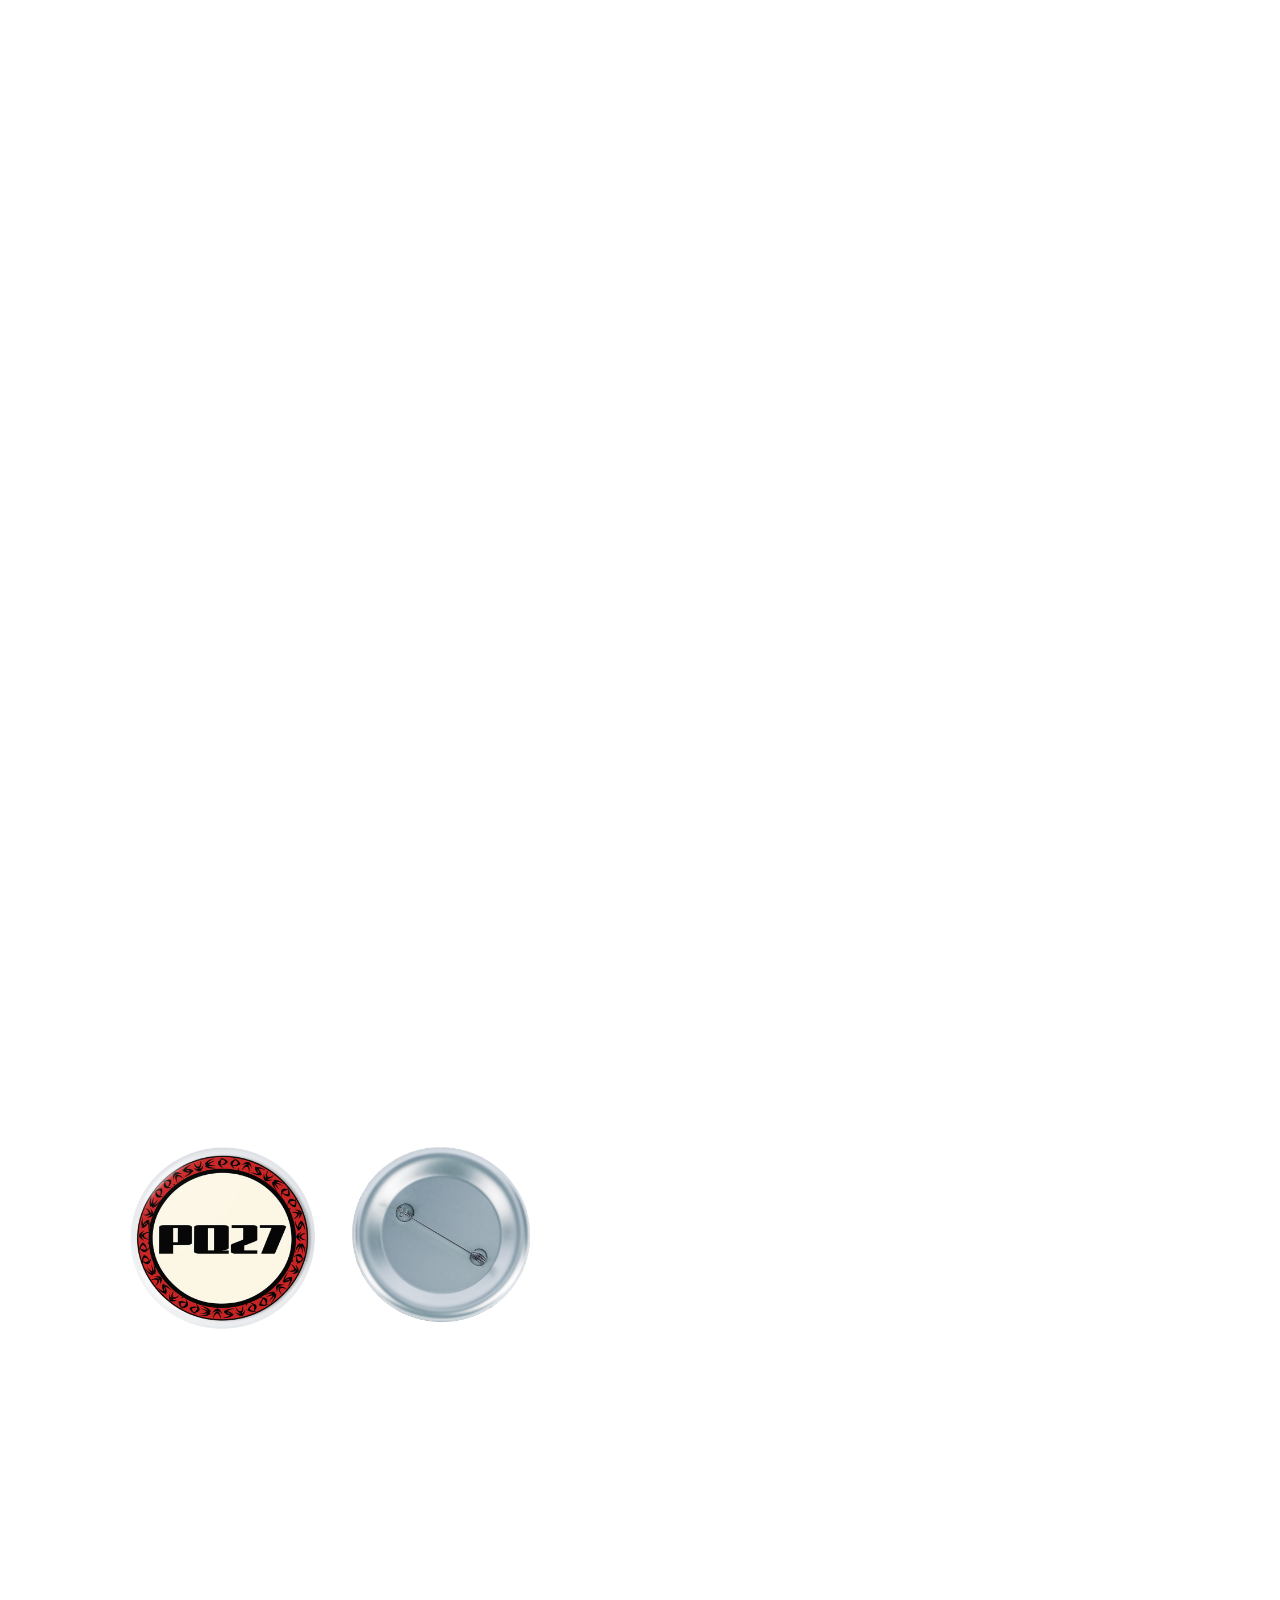
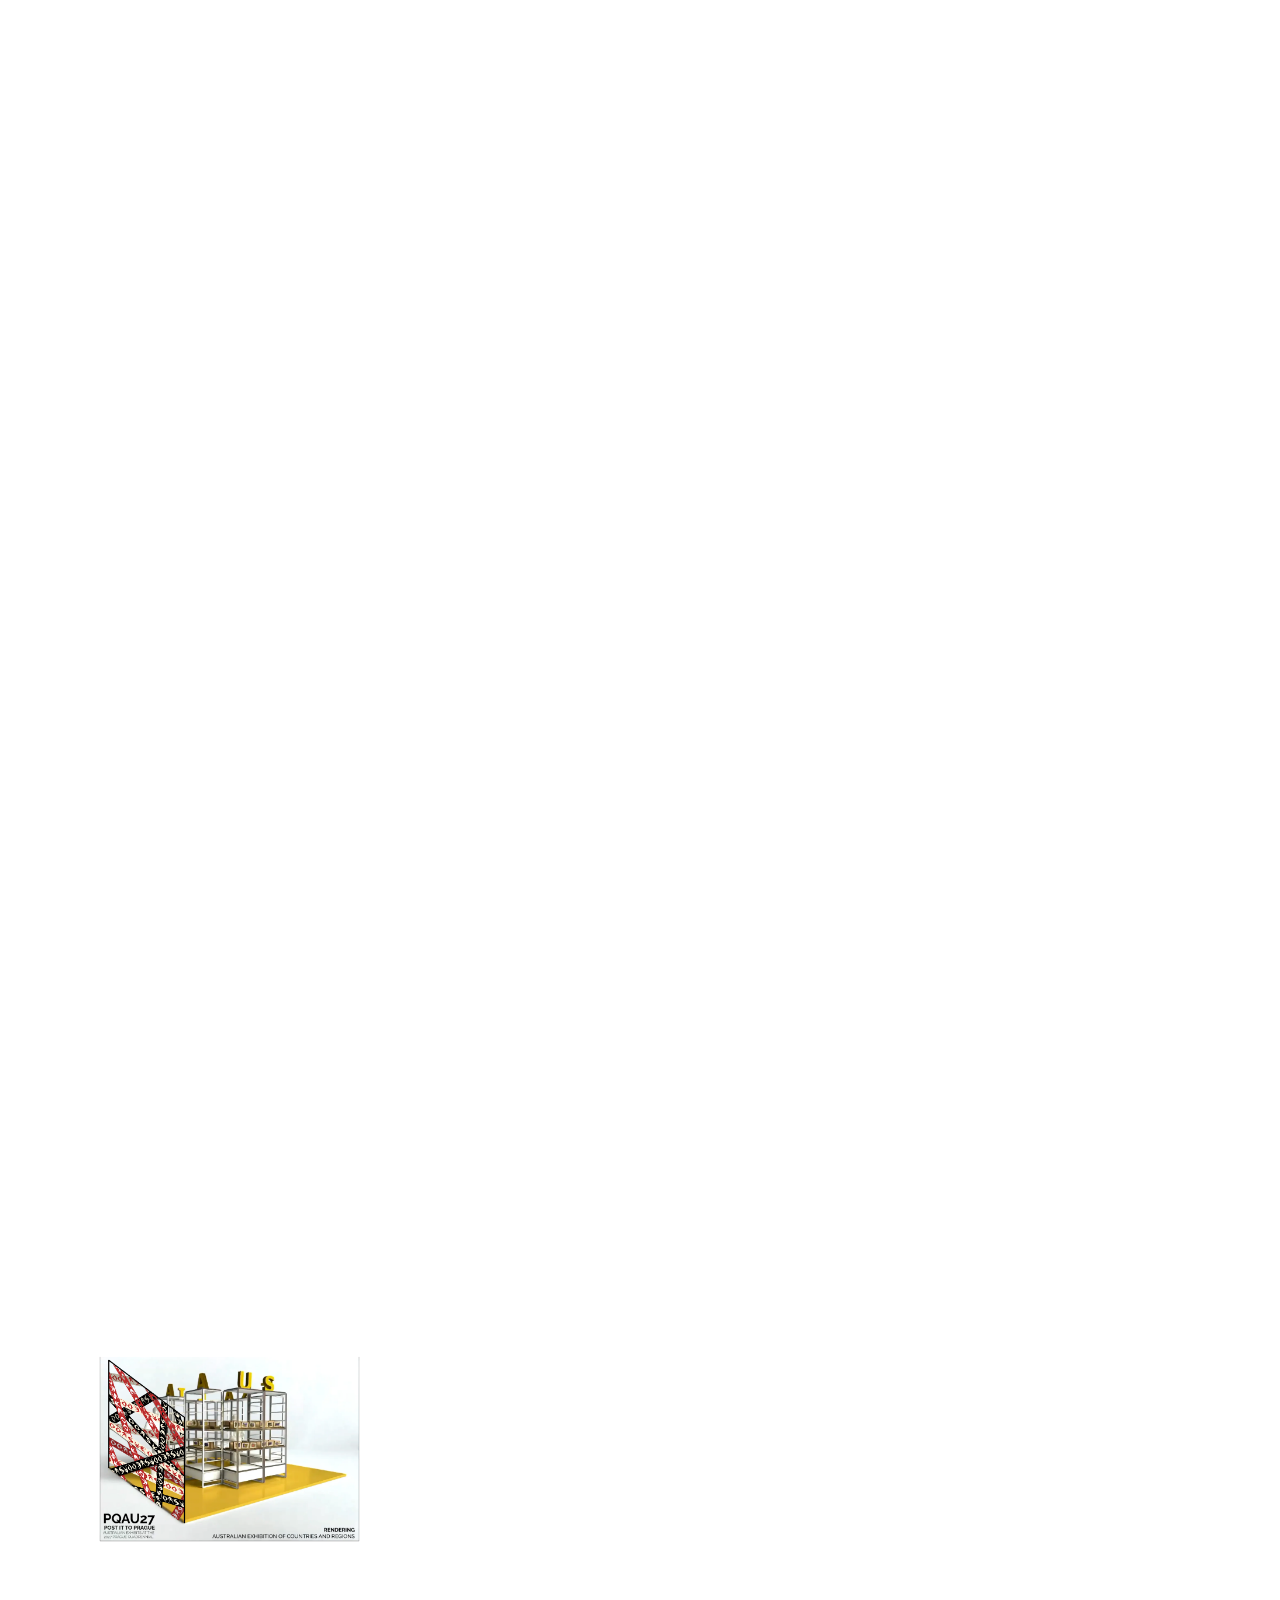
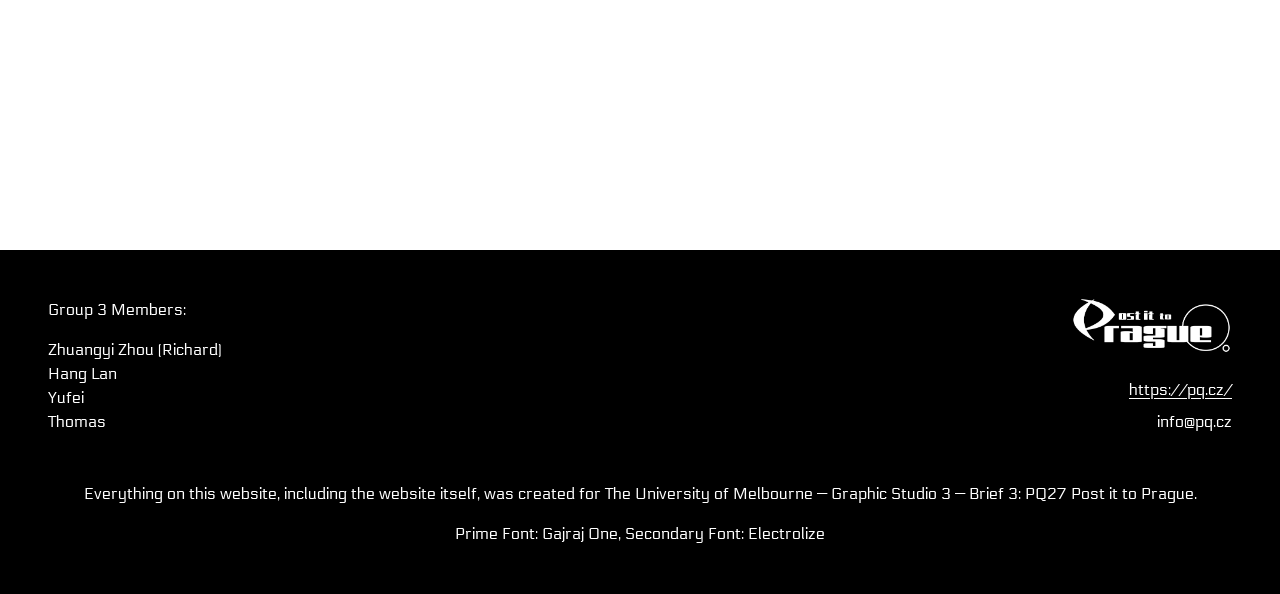
<file: final-folio.html>
<!DOCTYPE html>
<html lang="en">
<head>
  <meta charset="UTF-8">
  <meta name="viewport" content="width=device-width, initial-scale=1.0">
  <title>Final Folio — Post it to Prague</title>
  <link rel="preconnect" href="https://fonts.googleapis.com">
  <link rel="preconnect" href="https://fonts.gstatic.com" crossorigin>
  <link href="https://fonts.googleapis.com/css2?family=Electrolize&family=Gajraj+One&display=swap" rel="stylesheet">
  <link rel="stylesheet" href="./style.css?v=final-more-4">
  <script src="./script.js?v=final-works-1" defer></script>
</head>
<body id="top">
  <div class="page-background" aria-hidden="true">
    <div class="page-background-left"></div>
    <div class="page-background-right"></div>
  </div>
  <header class="project-header">
    <h1><a class="project-home-link" href="./index.html">“Post it to Prague”</a></h1>
    <nav class="project-nav" aria-label="Project sections">
      <a href="./final-folio.html" aria-current="page">Final Folio</a>
      <a href="./project-overview.html">Project Overview</a>
      <a href="./development.html?v=heading-2">Development</a>
      <a href="./research.html">Research</a>
    </nav>
  </header>
  <main class="subpage-content final-folio-page" aria-labelledby="page-heading">
    <h2 class="page-heading" id="page-heading">Final Folio</h2>
    <section id="pdf-download" aria-labelledby="pdf-download-title">
      <h2 id="pdf-download-title" class="brand-title">PDF Download</h2>
      <div class="pdf-download-slot">
        <!-- Add the PDF download link here when it is available. -->
      </div>
    </section>
    <section id="final-works" aria-labelledby="final-works-title">
      <h2 id="final-works-title" class="brand-title">Final Works</h2>
      <div class="logos-grid">
        <button type="button" class="home-image logo-panel logo-stacked-black" aria-label="Enlarge Stacked black logo"><img src="./assets/logos/stacked-black.png" alt="Stacked black logo" loading="eager"></button>
        <button type="button" class="home-image logo-panel logo-stacked-white" aria-label="Enlarge Stacked white logo"><img src="./assets/gallery/fnalbiglogo1.png" alt="Stacked white logo" loading="eager"></button>
        <button type="button" class="home-image logo-panel logo-horizontal" aria-label="Enlarge Horizontal black logo"><img src="./assets/finallogowhite1.png" alt="Horizontal black logo" loading="eager"></button>
        <button type="button" class="home-image logo-panel logo-horizontal logo-dark" aria-label="Enlarge Horizontal white logo"><img src="./assets/finallogoblack1.png" alt="Horizontal white logo" loading="eager"></button>
      </div>
      <div class="development-content">
        <button type="button" class="development-board" aria-label="Enlarge final work 5"><img src="./assets/instagram/Poster1.png" alt="Final work 5: Poster1" loading="lazy" decoding="async"></button>
        <button type="button" class="development-board" aria-label="Enlarge final work 6"><img src="./assets/instagram/Poster2.png" alt="Final work 6: Poster2" loading="lazy" decoding="async"></button>
        <button type="button" class="development-board" aria-label="Enlarge final work 7"><img src="./assets/instagram/Poster3.png" alt="Final work 7: Poster3" loading="lazy" decoding="async"></button>
        <button type="button" class="development-board final-instagram" aria-label="Enlarge final work 8"><span class="final-instagram-window"><img src="./assets/instagram/Instagram1mockup1.png" alt="Final work 8: Instagram1mockup1" loading="eager" width="3000" height="1964" decoding="async"></span></button>
        <button type="button" class="development-board final-instagram" aria-label="Enlarge final work 9"><span class="final-instagram-window"><img src="./assets/instagram/Instagram1mockup2.png" alt="Final work 9: Instagram1mockup2" loading="eager" width="3000" height="1964" decoding="async"></span></button>
        <button type="button" class="development-board final-instagram" aria-label="Enlarge final work 10"><span class="final-instagram-window"><img src="./assets/instagram/Instagram1mockup3.png" alt="Final work 10: Instagram1mockup3" loading="eager" width="3000" height="1964" decoding="async"></span></button>
        <button type="button" class="development-board final-story-enlarged" aria-label="Enlarge final work 11"><span class="final-story-window"><img src="./assets/instagram/Insstorymockup1.png" alt="Final work 11: Insstorymockup1" loading="lazy" decoding="async"></span></button>
        <button type="button" class="development-board" aria-label="Enlarge final work 12"><img src="./assets/Tapeposter1.png" alt="Final work 12: Tapeposter1" loading="lazy" decoding="async"></button>
        <button type="button" class="development-board" aria-label="Enlarge final work 13"><img src="./assets/final/Tapeposter2.png" alt="Final work 13: Tapeposter2" loading="lazy" decoding="async"></button>
      </div>
      <div class="final-pairs">
        <button type="button" class="development-board" aria-label="Enlarge final work 14"><img src="./assets/final/tape1.png" alt="Final work 14: tape1" loading="lazy" decoding="async"></button>
        <button type="button" class="development-board" aria-label="Enlarge final work 15"><img src="./assets/gallery/tape1rp.png" alt="Final work 15: tape1rp" loading="lazy" decoding="async"></button>
        <button type="button" class="development-board" aria-label="Enlarge final work 16"><img src="./assets/final/tape2.png" alt="Final work 16: tape2" loading="lazy" decoding="async"></button>
        <button type="button" class="development-board" aria-label="Enlarge final work 17"><img src="./assets/gallery/tape2rp.png" alt="Final work 17: tape2rp" loading="lazy" decoding="async"></button>
        <button type="button" class="development-board" aria-label="Enlarge final work 18"><img src="./assets/development/connertape1.png" alt="Final work 18: connertape1" loading="lazy" decoding="async"></button>
        <button type="button" class="development-board" aria-label="Enlarge final work 19"><img src="./assets/development/connertape1rp.png" alt="Final work 19: connertape1rp" loading="lazy" decoding="async"></button>
      </div>
      <div class="final-wall">
        <button type="button" class="development-board" aria-label="Enlarge final work 20"><img src="./assets/gallery/Posteronthewall.png" alt="Final work 20: Posteronthewall" loading="lazy" decoding="async"></button>
      </div>
      <div class="final-badges">
        <button type="button" class="home-image" aria-label="Enlarge badge mockup"><span class="final-badge-window"><img src="./assets/development/Badgemockup1.png" alt="Badge mockup" loading="lazy" decoding="async"></span></button>
        <button type="button" class="home-image" aria-label="Enlarge round badge"><img src="./assets/gallery/Roundbadge1.png" alt="Round PQ27 badge" loading="lazy" decoding="async"></button>
      </div>
      <div class="development-content final-additional-works">
        <button type="button" class="development-board" aria-label="Enlarge Fragile creative process sticker"><img src="./assets/final/sticker2.png" alt="Fragile creative process sticker" loading="lazy" decoding="async"></button>
        <button type="button" class="development-board" aria-label="Enlarge Fragile glass sticker"><img src="./assets/final/stickerglass.png" alt="Fragile glass sticker" loading="lazy" decoding="async"></button>
        <button type="button" class="development-board" aria-label="Enlarge Posted to Prague sticker"><img src="./assets/final/sticker4.png" alt="Posted to Prague sticker" loading="lazy" decoding="async"></button>
        <button type="button" class="development-board" aria-label="Enlarge Prague Australia address sticker"><img src="./assets/gallery/sticker5.png" alt="Prague Australia address sticker" loading="lazy" decoding="async"></button>
        <button type="button" class="development-board" aria-label="Enlarge Prague Australia airmail sticker"><img src="./assets/final/sticker66.png" alt="Prague Australia airmail sticker" loading="lazy" decoding="async"></button>
        <button type="button" class="development-board" aria-label="Enlarge Sticker collection mockup"><img src="./assets/merch/stickerscombin1.png" alt="Sticker collection mockup" loading="lazy" decoding="async"></button>
        <button type="button" class="development-board" aria-label="Enlarge PQ27 exhibition wall"><img src="./assets/walls/PQwalls.png" alt="PQ27 exhibition wall" loading="lazy" decoding="async"></button>
        <button type="button" class="development-board" aria-label="Enlarge PQ27 exhibition wall alternate view"><img src="./assets/walls/Pqwalls2.png" alt="PQ27 exhibition wall alternate view" loading="lazy" decoding="async"></button>
        <button type="button" class="development-board" aria-label="Enlarge Layered PQ27 sticker"><img src="./assets/final/pq27-layered-sticker.png" alt="Layered PQ27 sticker" loading="lazy" decoding="async"></button>
      </div>
    </section>
  </main>
  <footer class="site-footer">
    <div class="footer-content">
      <div class="footer-top">
        <div class="footer-members">
          <p>Group 3 Members:</p>
          <ul>
            <li>Zhuangyi Zhou (Richard)</li>
            <li>Hang Lan</li>
            <li>Yufei</li>
            <li>Thomas</li>
          </ul>
        </div>
        <div class="footer-brand">
          <div class="footer-logo"><img src="./assets/finallogoblack1.png" alt="Post it to Prague" width="3508" height="2480"></div>
          <div class="footer-contact">
            <a href="https://pq.cz/">https://pq.cz/</a>
            <span>info@pq.cz</span>
          </div>
        </div>
      </div>
      <p class="footer-note">Everything on this website, including the website itself, was created for The University of Melbourne — Graphic Studio 3 — Brief 3: PQ27 Post it to Prague.</p>
      <p class="footer-fonts" style="margin: 1rem 0 0; text-align: center;">Prime Font: Gajraj One, Secondary Font: Electrolize</p>
    </div>
  </footer>
  <nav class="development-actions" aria-label="Page controls">
    <a href="./index.html">Back</a>
    <a href="#top">Top</a>
  </nav>
  <dialog class="image-lightbox" aria-label="Enlarged image">
    <button type="button" class="lightbox-close" aria-label="Close enlarged image">×</button>
    <img class="lightbox-image" alt="">
  </dialog>
</body>
</html>
</file>
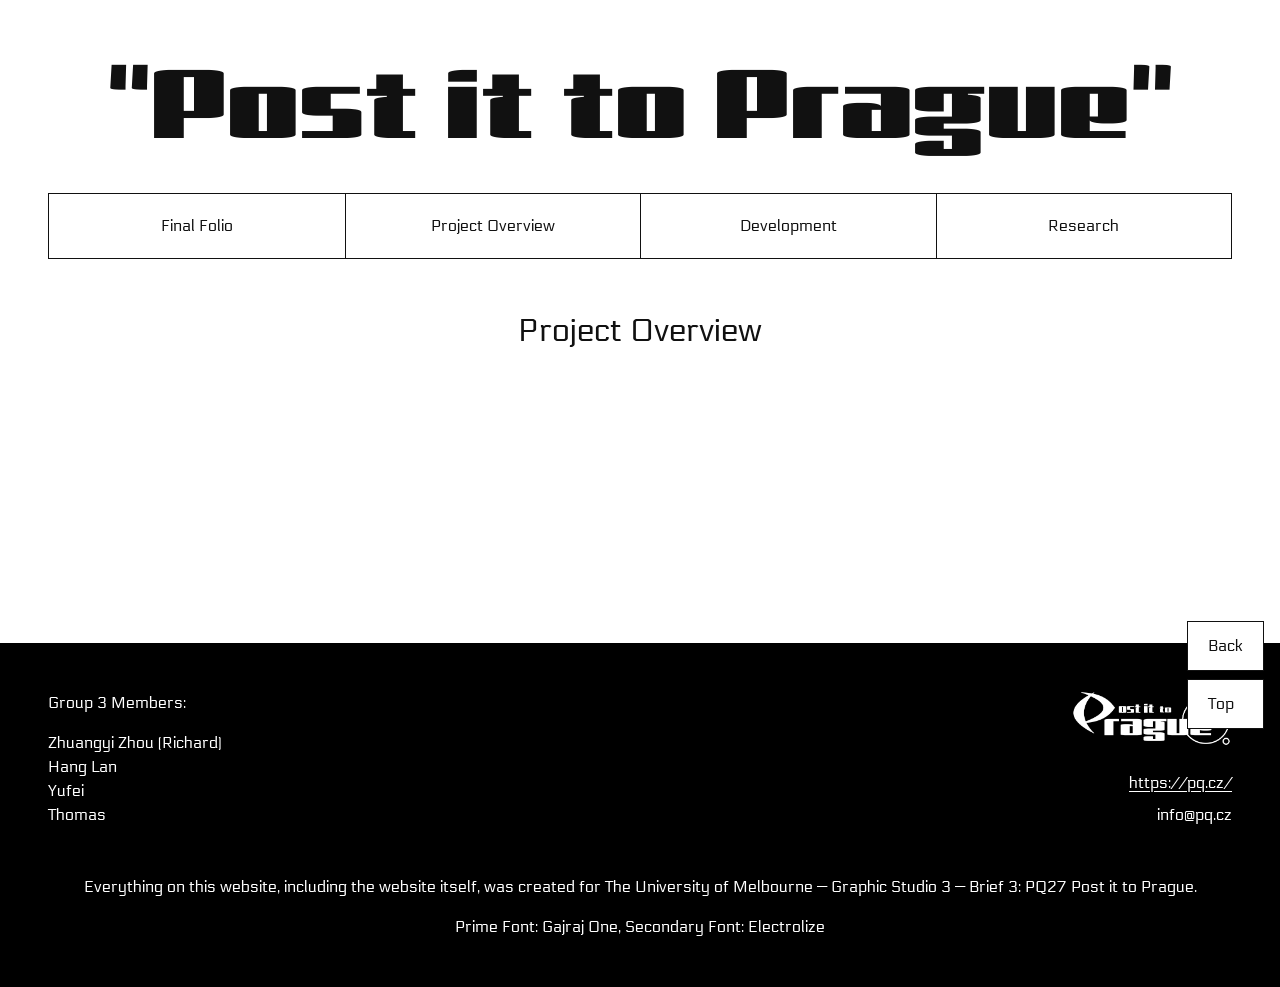
<file: project-overview.html>
<!DOCTYPE html>
<html lang="en">
<head>
  <meta charset="UTF-8">
  <meta name="viewport" content="width=device-width, initial-scale=1.0">
  <title>Project Overview — Post it to Prague</title>
  <link rel="preconnect" href="https://fonts.googleapis.com">
  <link rel="preconnect" href="https://fonts.gstatic.com" crossorigin>
  <link href="https://fonts.googleapis.com/css2?family=Electrolize&family=Gajraj+One&display=swap" rel="stylesheet">
  <link rel="stylesheet" href="./style.css?v=footer-right-1">
  <script src="./script.js?v=lightbox-1" defer></script>
</head>
<body id="top">
  <div class="page-background" aria-hidden="true">
    <div class="page-background-left"></div>
    <div class="page-background-right"></div>
  </div>
  <header class="project-header">
    <h1><a class="project-home-link" href="./index.html">“Post it to Prague”</a></h1>
    <nav class="project-nav" aria-label="Project sections">
      <a href="./final-folio.html">Final Folio</a>
      <a href="./project-overview.html" aria-current="page">Project Overview</a>
      <a href="./development.html?v=heading-2">Development</a>
      <a href="./research.html">Research</a>
    </nav>
  </header>
  <main class="subpage-content" aria-labelledby="page-heading">
    <h2 class="page-heading" id="page-heading">Project Overview</h2>
  </main>
  <footer class="site-footer">
    <div class="footer-content">
      <div class="footer-top">
        <div class="footer-members">
          <p>Group 3 Members:</p>
          <ul>
            <li>Zhuangyi Zhou (Richard)</li>
            <li>Hang Lan</li>
            <li>Yufei</li>
            <li>Thomas</li>
          </ul>
        </div>
        <div class="footer-brand">
          <div class="footer-logo"><img src="./assets/finallogoblack1.png" alt="Post it to Prague" width="3508" height="2480"></div>
          <div class="footer-contact">
            <a href="https://pq.cz/">https://pq.cz/</a>
            <span>info@pq.cz</span>
          </div>
        </div>
      </div>
      <p class="footer-note">Everything on this website, including the website itself, was created for The University of Melbourne — Graphic Studio 3 — Brief 3: PQ27 Post it to Prague.</p>
      <p class="footer-fonts" style="margin: 1rem 0 0; text-align: center;">Prime Font: Gajraj One, Secondary Font: Electrolize</p>
    </div>
  </footer>
  <nav class="development-actions" aria-label="Page controls">
    <a href="./index.html">Back</a>
    <a href="#top">Top</a>
  </nav>
</body>
</html>
</file>
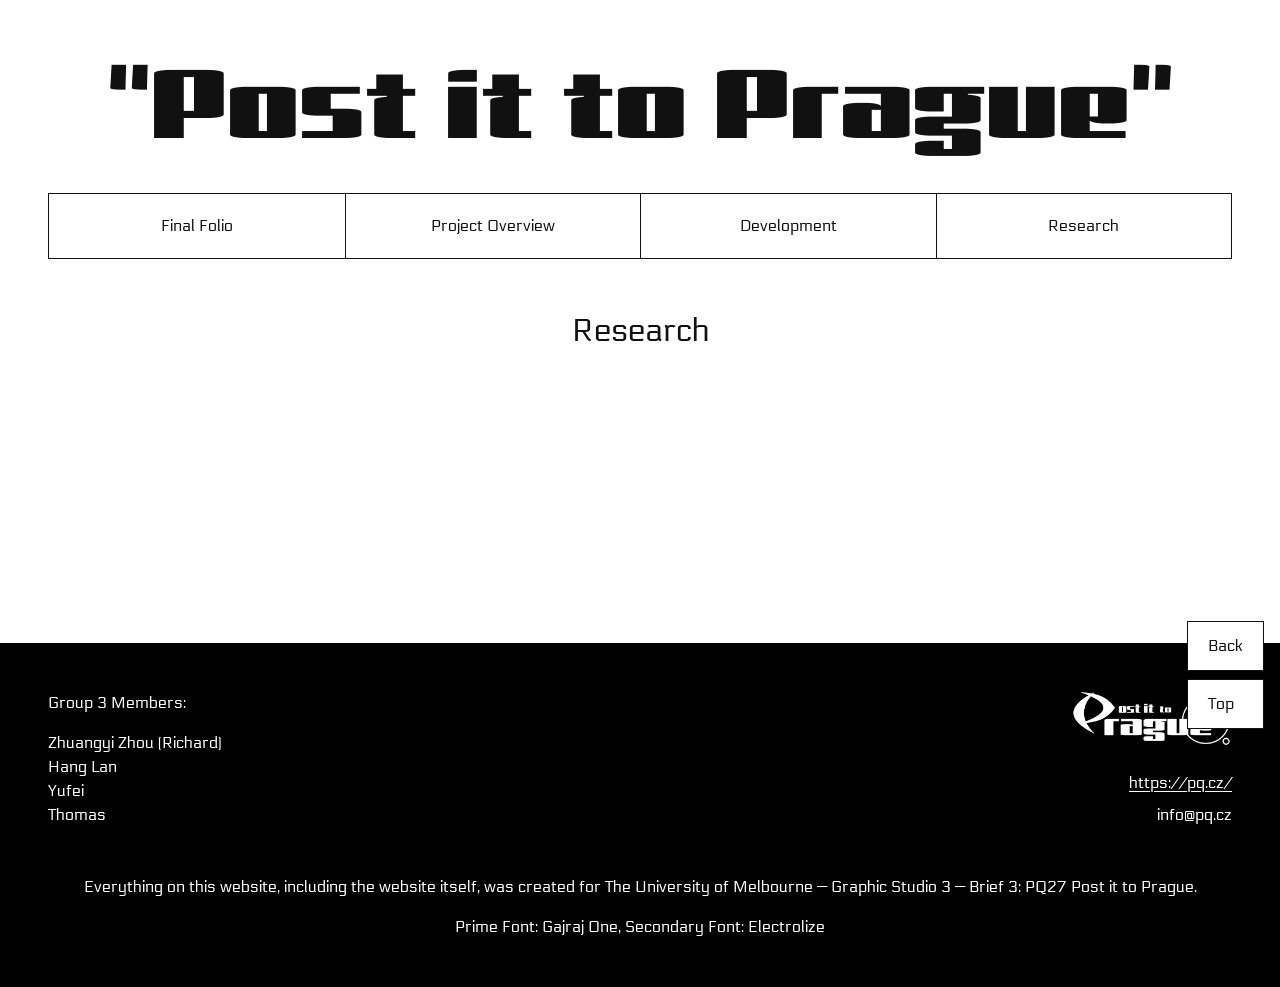
<file: research.html>
<!DOCTYPE html>
<html lang="en">
<head>
  <meta charset="UTF-8">
  <meta name="viewport" content="width=device-width, initial-scale=1.0">
  <title>Research — Post it to Prague</title>
  <link rel="preconnect" href="https://fonts.googleapis.com">
  <link rel="preconnect" href="https://fonts.gstatic.com" crossorigin>
  <link href="https://fonts.googleapis.com/css2?family=Electrolize&family=Gajraj+One&display=swap" rel="stylesheet">
  <link rel="stylesheet" href="./style.css?v=footer-right-1">
  <script src="./script.js?v=lightbox-1" defer></script>
</head>
<body id="top">
  <div class="page-background" aria-hidden="true">
    <div class="page-background-left"></div>
    <div class="page-background-right"></div>
  </div>
  <header class="project-header">
    <h1><a class="project-home-link" href="./index.html">“Post it to Prague”</a></h1>
    <nav class="project-nav" aria-label="Project sections">
      <a href="./final-folio.html">Final Folio</a>
      <a href="./project-overview.html">Project Overview</a>
      <a href="./development.html?v=heading-2">Development</a>
      <a href="./research.html" aria-current="page">Research</a>
    </nav>
  </header>
  <main class="subpage-content" aria-labelledby="page-heading">
    <h2 class="page-heading" id="page-heading">Research</h2>
  </main>
  <footer class="site-footer">
    <div class="footer-content">
      <div class="footer-top">
        <div class="footer-members">
          <p>Group 3 Members:</p>
          <ul>
            <li>Zhuangyi Zhou (Richard)</li>
            <li>Hang Lan</li>
            <li>Yufei</li>
            <li>Thomas</li>
          </ul>
        </div>
        <div class="footer-brand">
          <div class="footer-logo"><img src="./assets/finallogoblack1.png" alt="Post it to Prague" width="3508" height="2480"></div>
          <div class="footer-contact">
            <a href="https://pq.cz/">https://pq.cz/</a>
            <span>info@pq.cz</span>
          </div>
        </div>
      </div>
      <p class="footer-note">Everything on this website, including the website itself, was created for The University of Melbourne — Graphic Studio 3 — Brief 3: PQ27 Post it to Prague.</p>
      <p class="footer-fonts" style="margin: 1rem 0 0; text-align: center;">Prime Font: Gajraj One, Secondary Font: Electrolize</p>
    </div>
  </footer>
  <nav class="development-actions" aria-label="Page controls">
    <a href="./index.html">Back</a>
    <a href="#top">Top</a>
  </nav>
</body>
</html>
</file>
<file: style.css>
/* Simple single-page layout, ready for project content and visual references. */
* {
  box-sizing: border-box;
}

/* Temporary outer background; replace with a background image later. */
html {
  background: #bfbfbf;
}

/* Opaque paper, using the existing content width and padding. */
body {
  --page-padding: clamp(1rem, 4vw, 3rem);
  position: relative;
  isolation: isolate;
  min-height: 100vh;
  margin: 0 auto;
  padding: var(--page-padding);
  background: #bfbfbf;
  color: #111;
  font-family: "Electrolize";
  font-weight: 400;
  line-height: 1.5;
}

/* Widen only the paper by 1cm per side, capped at the viewport width. */
body::before {
  content: "";
  position: absolute;
  inset: 0;
  width: min(100%, calc(1200px + var(--page-padding) + 2cm));
  margin-inline: auto;
  z-index: -1;
  background: #fff;
  pointer-events: none;
}

.project-header,
main {
  max-width: 1200px;
  margin-inline: auto;
}

h1 {
  text-align: center;
  margin: 0 0 2rem;
  font-family: "Gajraj One";
  font-size: clamp(2.5rem, 8vw, 7rem);
  font-weight: 400;
  line-height: 1.1;
  overflow-wrap: anywhere;
}

h2 {
  margin: 0 0 1.5rem;
  font-size: clamp(1.5rem, 3vw, 2rem);
  font-weight: 400;
}

button,
input,
textarea,
select {
  font: inherit;
}

.project-nav {
  display: grid;
  grid-template-columns: repeat(4, minmax(0, 1fr));
  border: 1px solid currentColor;
}

.project-nav a {
  display: flex;
  align-items: center;
  justify-content: center;
  min-height: 4rem;
  padding: 1rem;
  color: inherit;
  text-align: center;
  text-decoration: none;
}

.project-nav a + a {
  border-left: 1px solid currentColor;
}

.project-nav a:hover {
  text-decoration: underline;
}

.project-nav a:focus-visible {
  outline: 2px solid currentColor;
  outline-offset: -5px;
}

section {
  padding-block: 3rem;
  scroll-margin-top: 1rem;
}

section + section {
  border-top: 1px solid #ddd;
}

/* Empty blocks reserve space without adding unapproved text or imagery. */
.content-placeholder {
  min-height: 18rem;
  border: 1px dashed #ccc;
}

@media (max-width: 600px) {
  .project-nav {
    grid-template-columns: repeat(2, minmax(0, 1fr));
  }

  .project-nav a:nth-child(3) {
    border-left: 0;
  }

  .project-nav a:nth-child(n + 3) {
    border-top: 1px solid currentColor;
  }
}

/* Match the existing section spacing and title-plus-placeholder height. */
.gallery {
  padding-top: 3rem;
}

.gallery-frame {
  position: relative;
  height: calc(18rem + 1.5rem + clamp(2.25rem, 4.5vw, 3rem) + 5cm);
  border: 1px solid #ccc;
  background: #fff;
}

.gallery-image {
  width: 100%;
  height: 100%;
  object-fit: cover;
  object-position: center;
}

.gallery-image:not([hidden]) {
  display: block;
}

.gallery-controls {
  position: absolute;
  right: 1rem;
  bottom: 1rem;
  left: 1rem;
  display: flex;
  align-items: center;
  justify-content: space-between;
  gap: 1rem;
}

.gallery-controls button {
  width: 2.75rem;
  height: 2.75rem;
  padding: 0;
  border: 1px solid currentColor;
  border-radius: 0;
  background: #fff;
  color: #111;
  cursor: pointer;
}

.gallery-controls button:disabled {
  color: #aaa;
  cursor: default;
}

.gallery-controls button:focus-visible {
  outline: 2px solid #111;
  outline-offset: 3px;
}

.gallery-counter:not(:empty) {
  padding: 0.25rem 0.5rem;
  background: #fff;
}

/* Match the white paper width without changing the existing page layout. */
.site-footer {
  position: relative;
  left: 50%;
  transform: translateX(-50%);
  width: min(calc(100% + var(--page-padding) + var(--page-padding)), calc(1200px + var(--page-padding) + 2cm));
  margin-bottom: calc(-1 * var(--page-padding));
  padding: 3rem var(--page-padding);
  background: #000;
  color: #fff;
  text-align: left;
}

.footer-content {
  max-width: 1200px;
  margin-inline: auto;
}

.footer-logo {
  position: relative;
  width: 10rem;
  max-width: 100%;
  aspect-ratio: 2140 / 750;
  overflow: hidden;
  background: #000;
  margin-bottom: 1.5rem;
}

/* Display only the logo bounds while keeping the supplied PNG unchanged. */
.footer-logo img {
  position: absolute;
  width: 163.925234%;
  max-width: none;
  height: auto;
  left: -32.242991%;
  top: -115.333333%;
}

.footer-contact {
  display: flex;
  flex-direction: column;
  align-items: flex-end;
  gap: 0.5rem;
  margin-bottom: 0;
}

.site-footer a,
.site-footer a:visited {
  color: #fff;
  text-decoration: underline;
  text-underline-offset: 0.2em;
}

.site-footer a:focus-visible {
  outline: 2px solid #fff;
  outline-offset: 4px;
}

.footer-members p {
  margin: 0 0 1rem;
}

.footer-members ul {
  list-style: none;
  margin: 0;
  padding: 0;
}

.footer-note {
  margin: 3rem 0 0;
  text-align: center;
}

.footer-top {
  display: grid;
  grid-template-columns: minmax(0, 1fr) minmax(0, 1fr);
  gap: clamp(1rem, 4vw, 3rem);
  align-items: start;
}

.footer-brand {
  display: flex;
  flex-direction: column;
  align-items: flex-end;
  text-align: right;
  justify-self: end;
  min-width: 0;
  max-width: 100%;
}

.footer-members,
.footer-contact {
  overflow-wrap: anywhere;
}

/* Fixed decorative background; the opaque paper stays above it. */
.page-background {
  position: fixed;
  inset: 0;
  z-index: -2;
  display: grid;
  grid-template-columns: repeat(2, minmax(0, 1fr));
  pointer-events: none;
  overflow: hidden;
}

.page-background-left,
.page-background-right {
  background-image: url("./assets/Tapeposter1.png");
  background-size: cover;
  background-position: center;
  background-repeat: no-repeat;
}

.page-background-right {
  transform: scaleX(-1);
}

/* Development uses portrait boards matching the first supplied image. */
.development-content {
  display: grid;
  grid-template-columns: repeat(3, minmax(0, 1fr));
  gap: 3rem;
  padding-block: 3rem;
}

.development-board {
  width: 100%;
  aspect-ratio: 2480 / 3508;
  min-width: 0;
  background: #fff;
}

.development-board > img,
.development-cell > img {
  display: block;
  width: 100%;
  height: 100%;
  object-fit: contain;
}

.development-logos {
  display: grid;
  grid-template-columns: repeat(2, minmax(0, 1fr));
  grid-template-rows: repeat(2, minmax(0, 1fr));
}

.development-tapes {
  display: grid;
  grid-template-rows: repeat(2, minmax(0, 1fr));
}

.development-cell {
  min-width: 0;
  min-height: 0;
}

.development-actions {
  position: fixed;
  top: 75%;
  right: max(1rem, calc((100% - 1200px - clamp(1rem, 4vw, 3rem) - 2cm) / 4 - 2rem));
  transform: translateY(-50%);
  z-index: 10;
  display: flex;
  flex-direction: column;
  gap: 0.5rem;
}

.development-actions a,
.development-actions a:visited {
  padding: 0.75rem 1.25rem;
  border: 1px solid #111;
  background: #fff;
  color: #111;
  text-decoration: none;
}

.development-actions a:hover {
  text-decoration: underline;
}

.project-home-link,
.project-home-link:visited {
  color: inherit;
  text-decoration: none;
}

.development-actions a:focus-visible,
.project-home-link:focus-visible {
  outline: 2px solid #111;
  outline-offset: 3px;
}

button.development-board {
  display: block;
  padding: 0;
  border: 0;
  font: inherit;
  cursor: zoom-in;
}
button.development-board:focus-visible {
  outline: 2px solid #111;
  outline-offset: 4px;
}
.image-lightbox {
  padding: 3rem 0 0;
  border: 0;
  background: transparent;
  max-width: calc(100vw - 2rem);
  max-height: calc(100dvh - 2rem);
  overflow: visible;
}
.image-lightbox::backdrop {
  background: rgba(0, 0, 0, 0.85);
}
.lightbox-image {
  background: #fff;
  display: block;
  width: auto;
  height: auto;
  max-width: calc(100vw - 2rem);
  max-height: calc(100dvh - 6rem);
  object-fit: contain;
}
.lightbox-close {
  position: absolute;
  top: 0;
  right: 0;
  width: 2.5rem;
  height: 2.5rem;
  padding: 0;
  border: 1px solid #fff;
  background: #000;
  color: #fff;
  font-size: 2rem;
  line-height: 1;
  cursor: pointer;
}
.lightbox-close:focus-visible {
  outline: 2px solid #fff;
  outline-offset: 3px;
}

/* Shared subpage headings use the existing Electrolize subtitle styling. */
.page-heading {
  grid-column: 1 / -1;
  margin: 0;
  text-align: center;
}

.subpage-content {
  min-height: 24rem;
  padding-block: 3rem;
}

/* Keep the Development subtitle separate from the image grid. */
.development-page {
  padding-top: 3rem;
}

/* Home section titles and the decorative font specimen. */
#overview-title,
.brand-title {
  font-family: "Gajraj One";
  font-weight: 400;
}
.brand-description {
  font-family: "Electrolize";
  font-weight: 400;
}
.brand-font-panels {
  display: grid;
  grid-template-columns: repeat(2, minmax(0, 1fr));
  gap: 2rem;
  align-items: start;
}
.brand-font-panel {
  position: relative;
  overflow: hidden;
  background: #fff;
}
.brand-font-first { aspect-ratio: 657 / 430; }
.brand-font-second { aspect-ratio: 657 / 430; }
.brand-font-panel img {
  position: absolute;
  left: 0;
  display: block;
  width: 100%;
  height: auto;
}
.brand-font-first img { top: -25.581395%; }
.brand-font-second img { top: -125.581395%; }
@media (max-width: 600px) {
  .brand-font-panels { grid-template-columns: minmax(0, 1fr); }
}

/* Two artworks share one carousel slide, in the supplied left-to-right order. */
.gallery-pair:not([hidden]) {
  display: grid;
  grid-template-columns: repeat(2, minmax(0, 1fr));
  width: 100%;
  height: 100%;
  background: #fff;
}
.gallery-pair img {
  display: block;
  width: 100%;
  height: 100%;
  min-width: 0;
  min-height: 0;
  object-fit: cover;
  object-position: center;
}

.brand-main-element {
  width: min(100%, 36rem);
  margin: 2rem auto 3rem;
}
.brand-font-main { aspect-ratio: 510 / 110; }
.brand-font-main img {
  width: 128.823529%;
  max-width: none;
  top: 0;
}
.brand-font-group { margin: 0; }
#brand-toolkit figcaption {
  margin-top: 1rem;
  text-align: center;
  font-family: "Electrolize";
}

#pq27-walls-title {
  font-family: "Gajraj One";
  font-weight: 400;
}
.walls-images {
  display: grid;
  grid-template-columns: repeat(2, minmax(0, 1fr));
  gap: 2rem;
  align-items: start;
}
.walls-images img {
  display: block;
  width: 100%;
  height: auto;
  min-width: 0;
}

#instagram-title {
  font-family: "Gajraj One";
  font-weight: 400;
}
.home-image {
  display: block;
  width: 100%;
  min-width: 0;
  padding: 0;
  border: 0;
  background: #fff;
  font: inherit;
  cursor: zoom-in;
}
.home-image:focus-visible {
  outline: 2px solid #111;
  outline-offset: 4px;
}
.instagram-three,
.instagram-two {
  display: grid;
  align-items: start;
  gap: 1rem;
}
.instagram-three { grid-template-columns: repeat(3, minmax(0, 1fr)); }
.instagram-two {
  grid-template-columns: repeat(2, minmax(0, 1fr));
  margin-top: 2rem;
}
#instagram img {
  display: block;
  width: 100%;
  height: auto;
}

/* Remove mockup canvas margins without stretching the artwork. */
.instagram-six {
  display: grid;
  grid-template-columns: repeat(3, minmax(0, 0.566fr)) repeat(3, minmax(0, 0.71054fr));
  gap: clamp(0.25rem, 0.65vw, 0.5rem);
  align-items: start;
}
.instagram-cropped {
  position: relative;
  overflow: hidden;
  aspect-ratio: 1015 / 1794;
}
#instagram .instagram-cropped img {
  position: absolute;
  width: 295.566502%;
  max-width: none;
  height: auto;
  left: -97.73399%;
  top: -4.738016%;
}
.instagram-poster { aspect-ratio: 3525 / 4961; }
.instagram-story {
  position: relative;
  overflow: hidden;
  aspect-ratio: 4 / 3;
}
#instagram .instagram-story img {
  position: absolute;
  height: 130.062087%;
  width: auto;
  max-width: none;
  left: 50%;
  top: -15.061454%;
  transform: translateX(-50%);
}

.staff-images {
  display: grid;
  grid-template-columns: repeat(2, minmax(0, 1fr));
  gap: 2rem;
  align-items: start;
}
.staff-images img {
  display: block;
  width: 100%;
  height: auto;
}

.merch-images {
  display: grid;
  grid-template-columns: repeat(2, minmax(0, 1fr));
  gap: 2rem;
  align-items: start;
}
.merch-images figure { margin: 0; min-width: 0; }
.merch-images .home-image { aspect-ratio: 1; }
.merch-images img {
  display: block;
  width: 100%;
  height: 100%;
  object-fit: contain;
}
.merch-images figcaption {
  margin-top: 1rem;
  text-align: center;
}

/* Fill the sticker column while clipping only the surplus lower canvas. */
.merch-stickers {
  position: relative;
  overflow: hidden;
}
.merch-images .merch-stickers img {
  position: absolute;
  top: 0;
  left: 0;
  width: 100%;
  height: auto;
}
.merch-badge {
  width: 100%;
  margin: 2rem auto 0;
}
.badge-crop {
  position: relative;
  overflow: hidden;
  aspect-ratio: 4000 / 1750;
}
.badge-crop img {
  position: absolute;
  display: block;
  top: 0;
  left: 0;
  width: 100%;
  height: auto;
}
.merch-badge figcaption {
  margin-top: 1rem;
  text-align: center;
}

/* A normal block establishes reliable crop bounds inside each button. */
.instagram-cropped { aspect-ratio: auto; overflow: visible; }
.instagram-crop-window {
  display: block;
  position: relative;
  width: 100%;
  aspect-ratio: 1015 / 1794;
  overflow: hidden;
}
.logos-grid {
  display: grid;
  grid-template-columns: repeat(2, minmax(0, 1fr));
  gap: 2rem;
}
.logo-panel {
  position: relative;
  aspect-ratio: 8 / 5;
  overflow: hidden;
}
.logo-panel img {
  position: absolute;
  top: 50%;
  left: 50%;
  width: 147%;
  max-width: none;
  height: auto;
  transform: translate(-50%, -50%);
}
.logo-stacked-black img { width: 80%; }
.logo-stacked-white, .logo-dark { background: #000; }
#feedback-us { min-height: 12rem; }

/* Compact, centered feedback letterform with its original proportions. */
.feedback-letterform {
  width: min(100%, 22rem);
  margin: 0 auto;
}
.feedback-letterform img {
  display: block;
  width: 100%;
  height: auto;
}
.feedback-letterform figcaption {
  margin-top: 1rem;
  text-align: center;
}

/* Final Folio reserves the future PDF link above the image-only works. */
.pdf-download-slot { min-height: 5rem; }
.final-folio-page .logo-stacked-white img { width: 132.4%; }
.final-folio-page .logo-horizontal img { width: 131.1%; }

/* Final Works: enlarge the story artwork by excluding its blank side margins. */
.final-instagram-window {
  display: block;
  position: relative;
  width: 100%;
  aspect-ratio: 1015 / 1794;
  overflow: hidden;
}
.final-instagram-window img {
  position: absolute;
  display: block;
  width: 295.566502%;
  max-width: none;
  height: auto;
  left: -97.73399%;
  top: -4.738016%;
}
.final-folio-page .final-instagram { aspect-ratio: auto; align-self: center; }
.final-pairs {
  display: grid;
  grid-template-columns: repeat(2, minmax(0, 1fr));
  gap: 3rem;
}
.final-pairs .development-board,
.final-wall .development-board { aspect-ratio: auto; }
.final-pairs .development-board > img,
.final-wall .development-board > img { height: auto; }
.final-wall { margin-top: 3rem; }

/* Enlarge only row five's first artwork within its existing grid space. */
.final-story-window {
  display: block;
  position: relative;
  width: 100%;
  aspect-ratio: 2480 / 3508;
  overflow: hidden;
}
.final-story-window img {
  position: absolute;
  display: block;
  height: 130%;
  width: auto;
  max-width: none;
  left: 50%;
  top: -15%;
  transform: translateX(-50%);
}

/* Additional Final Works: cropped badge pair, followed by three-column rows. */
.final-badges {
  display: grid;
  grid-template-columns: repeat(2, minmax(0, 1fr));
  gap: 3rem;
  align-items: center;
  margin-top: 3rem;
}
.final-badges > .home-image > img {
  display: block;
  width: 100%;
  height: auto;
}
.final-badge-window {
  display: block;
  position: relative;
  width: 100%;
  aspect-ratio: 4000 / 1750;
  overflow: hidden;
}
.final-badge-window img {
  position: absolute;
  display: block;
  top: 0;
  left: 0;
  width: 100%;
  height: auto;
}
</file>
